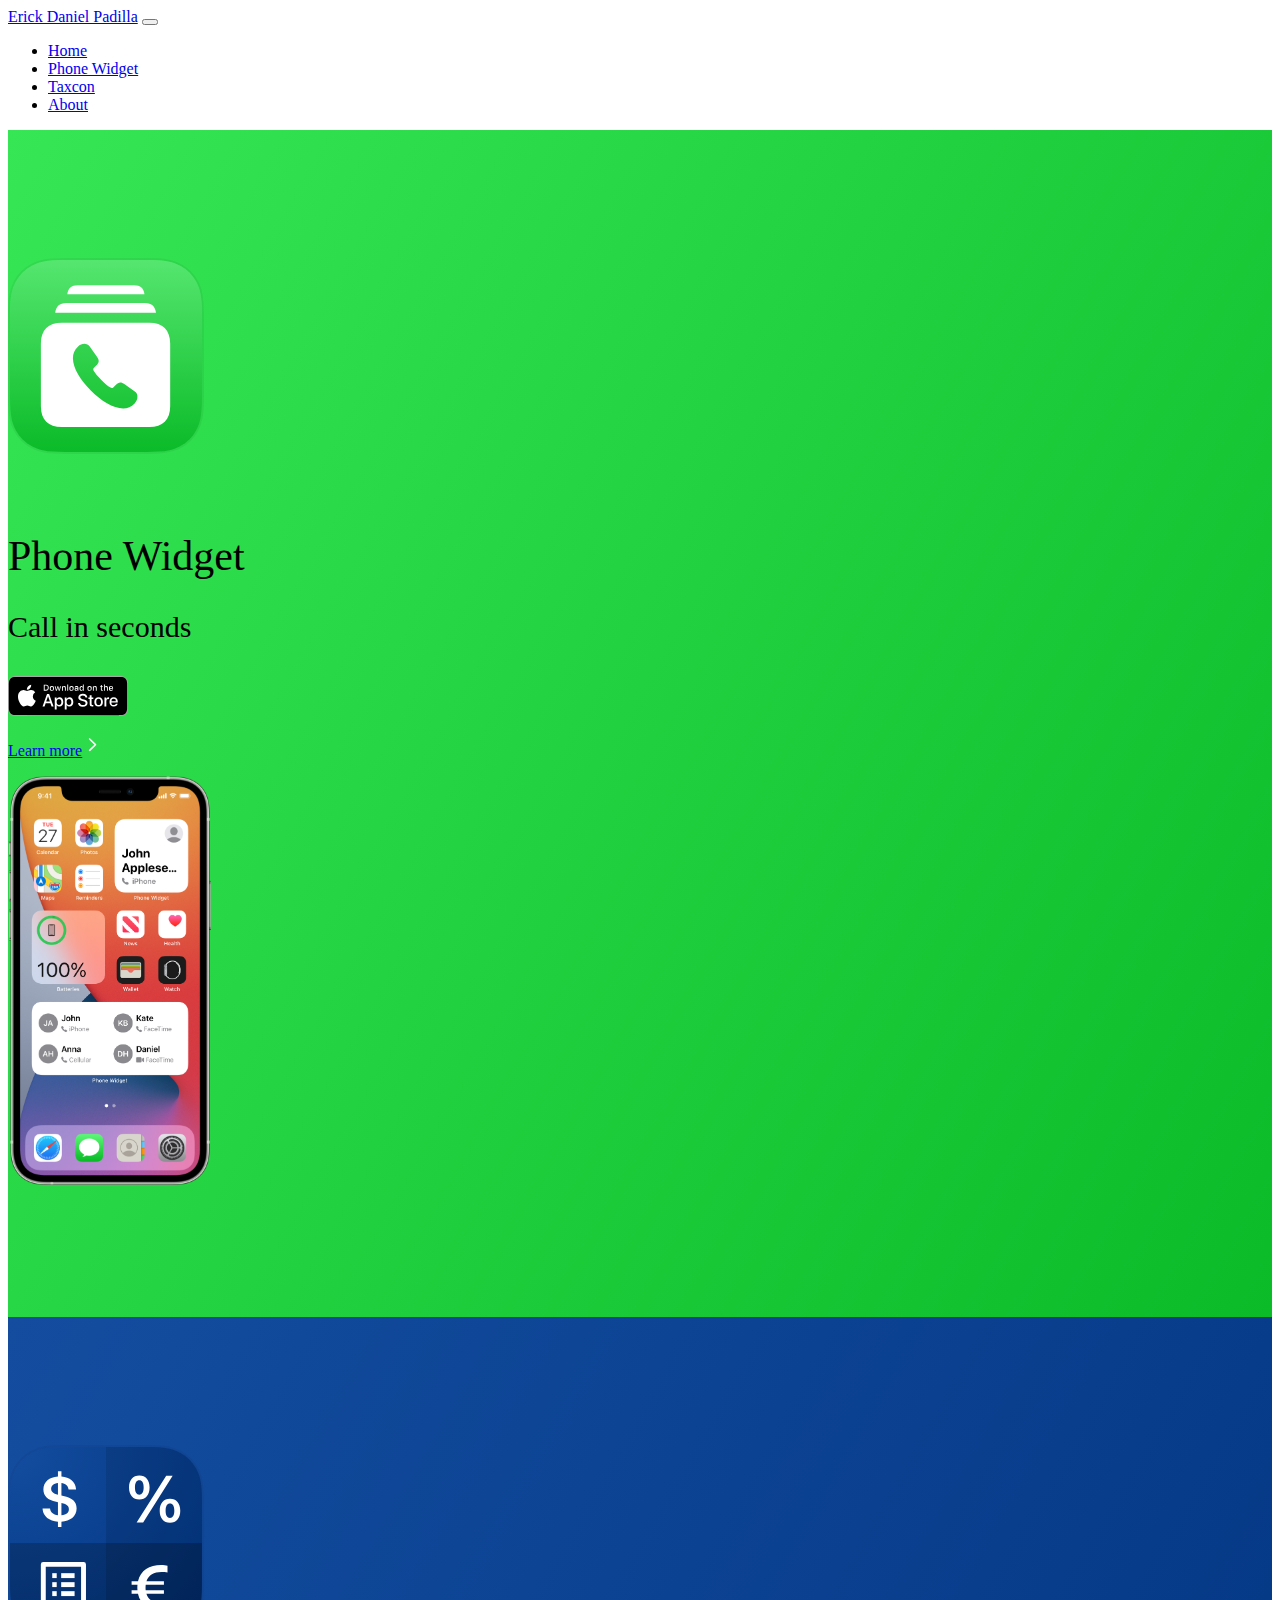
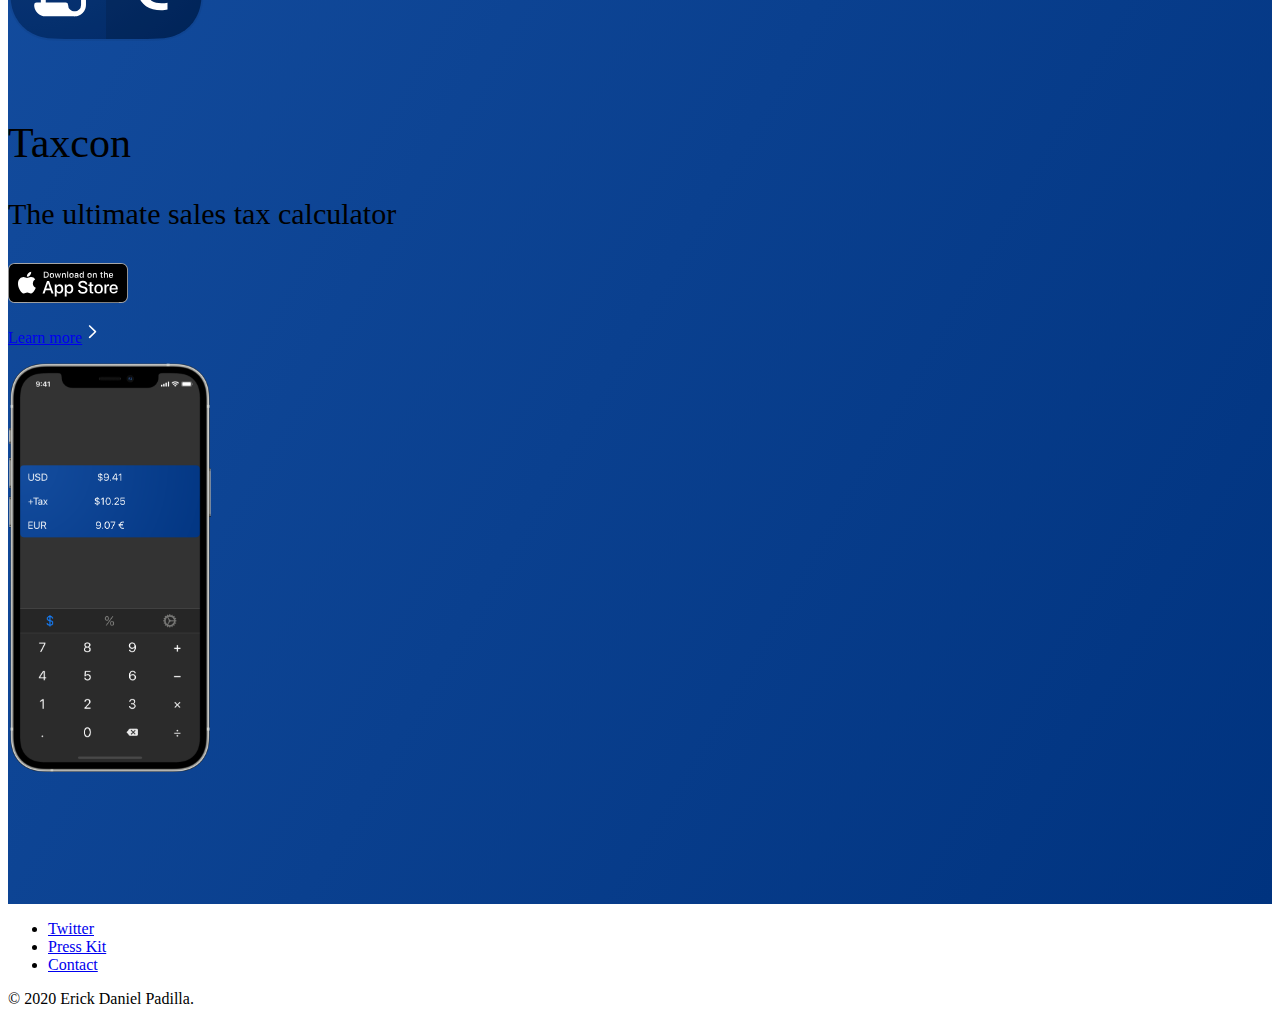
<file: index.html>
<!doctype html>
<html lang="en" class="h-100">
  <head>
    <!-- Required meta tags -->
    <meta charset="utf-8">
    <meta name="viewport" content="width=device-width, initial-scale=1, shrink-to-fit=no">

    <!-- Google Search -->
    <meta name="google-site-verification" content="-1Q8BJMn-8KurBEe4w3eEGgr4sQWmdyD0Legt_Obvtc" />

    <!-- Template Metadata -->
    <meta name="author" content="Erick Daniel Padilla" />
    <meta name="copyright" content="2020 Erick Daniel Padilla" />

    <!-- Base URL -->
    <base id="baseurl" href=".">

    <!-- Bootstrap CSS -->
    <link rel="stylesheet" href="https://cdn.jsdelivr.net/npm/bootstrap@4.5.3/dist/css/bootstrap.min.css" integrity="sha384-TX8t27EcRE3e/ihU7zmQxVncDAy5uIKz4rEkgIXeMed4M0jlfIDPvg6uqKI2xXr2" crossorigin="anonymous">
    <link href='styles.css' rel='stylesheet'>

    <!-- Bootstrap JavaScript -->
    <script src="https://code.jquery.com/jquery-3.5.1.slim.min.js" integrity="sha384-DfXdz2htPH0lsSSs5nCTpuj/zy4C+OGpamoFVy38MVBnE+IbbVYUew+OrCXaRkfj" crossorigin="anonymous"></script>
    <script src="https://cdn.jsdelivr.net/npm/bootstrap@4.5.3/dist/js/bootstrap.bundle.min.js" integrity="sha384-ho+j7jyWK8fNQe+A12Hb8AhRq26LrZ/JpcUGGOn+Y7RsweNrtN/tE3MoK7ZeZDyx" crossorigin="anonymous"></script>

    <!-- Custom JavaScript -->
    <script src="global.js"></script>

  </head>

  <body class="d-flex flex-column h-100">

    <!-- Metadata -->
    <title>Erick Daniel Padilla</title>
    <meta name="description" content="Erick Daniel Padilla's developer site"/>

    <!-- Header -->
    <header>
      <nav class="navbar navbar-expand-md navbar-light bg-white">
        <a class="navbar-brand text-dark ml-2" href=".">Erick Daniel Padilla</a>
        <button class="navbar-toggler" type="button" data-toggle="collapse" data-target="#navbarCollapse" aria-controls="navbarCollapse" aria-expanded="false" aria-label="Toggle navigation">
          <span class="navbar-toggler-icon"></span>
        </button>
        <div class="collapse navbar-collapse justify-content-end pr-1" id="navbarCollapse">
          <ul class="navbar-nav ">
            <li class="nav-item ml-3">
              <a class="nav-link" href=".">Home</a>
            </li>
            <li class="nav-item ml-3">
              <a class="nav-link" href="phonewidget/">Phone Widget</a>
            </li>
            <li class="nav-item ml-3">
              <a class="nav-link" href="taxcon/">Taxcon</a>
            </li>
            <li class="nav-item ml-3">
              <a class="nav-link" href="about/">About</a>
            </li>
          </ul>
        </div>
      </nav>
    </header>

    <!-- Site content -->
    <main role="main">
      <div class="container-fluid">

        <!-- Phone Widget row -->
        <div class="row bg-gradient-green" style="padding-top: 128px; padding-bottom: 128px;">

          <!-- Left side -->
          <div class="col-lg-6 p-auto p-lg-0">
            <div class="pl-sm-0 pl-lg-5">

              <!-- Icon, Title, Subtitle -->
              <img class="mx-auto d-block" style="margin-bottom: 32px;" src="assets/PhoneWidget_icon_big.svg" alt="Phone Widget Icon">
              <p class="text-white text-center font-weight-bold text-app-title" style="margin-bottom: 16px;">Phone Widget</p>
              <p class="text-white text-center font-weight-normal text-app-subtitle" style="margin-bottom: 32px;">Call in seconds</p>
              
              <!-- App Store Badge & Learn more -->
              <div class="row mb-5 mb-lg-0">
                <div class="col-lg-6">
                  <a class="w-100" id="appStoreBadge_PW" href=""><img class="mx-auto d-block float-lg-right mb-sm-4" src="assets/appstorebadge_black.svg" alt="Download Phone Widget from the App Store"></a>
                </div>
                <div class="col-lg-6">
                  <p class="text-center text-lg-left mt-4 mt-lg-2 mb-2"><a class="text-white" href="phonewidget/">Learn more</a>
                  <img style="width: 12px; height: 18px; margin-bottom: 2px;" src="assets/chevron-right.svg" alt="">
                  </p>
                </div>
              </div>

            </div>
          </div>

          <!-- Right side -->
          <div class="col-lg-6 p-auto p-lg-0">
            <div class="pr-sm-0 pr-lg-5  mt-4 mt-lg-0">
              <img class="m-auto d-block" style="width: 203px;" src="assets/PhoneWidget_Phone.png" alt="Phone Widget Phone">
            </div>
          </div>
          
        </div>

        <!-- Taxcon row -->
        <div class="row bg-gradient-blue" style="padding-top: 128px; padding-bottom: 128px;">

          <!-- Left side -->
          <div class="col-lg-6 p-auto p-lg-0">
            <div class="pl-sm-0 pl-lg-5">

              <!-- Icon, Title, Subtitle -->
              <img class="mx-auto d-block" style="margin-bottom: 32px;" src="assets/Taxcon_icon_big.svg" alt="Taxcon Icon">
              <p class="text-white text-center font-weight-bold text-app-title" style="margin-bottom: 16px;">Taxcon</p>
              <p class="text-white text-center font-weight-normal text-app-subtitle" style="margin-bottom: 32px;">The ultimate sales tax calculator</p>
              
              <!-- App Store Badge & Learn more -->
              <div class="row mb-5 mb-lg-0">
                <div class="col-lg-6">
                  <a class="w-100" id="appStoreBadge_TC" href=""><img class="mx-auto d-block float-lg-right mb-sm-4" src="assets/appstorebadge_black.svg" alt="Download Taxcon from the App Store"></a>
                </div>
                <div class="col-lg-6">
                  <p class="text-center text-lg-left mt-4 mt-lg-2 mb-2"><a class="text-white" href="taxcon/">Learn more</a>
                  <img style="width: 12px; height: 18px; margin-bottom: 2px;" src="assets/chevron-right.svg" alt="">
                  </p>
                </div>
              </div>

            </div>
          </div>

          <!-- Right side -->
          <div class="col-lg-6 p-auto p-lg-0">
            <div class="pr-sm-0 pr-lg-5 mt-4 mt-lg-0" >
              <img class="mx-auto d-block align-middle" style="width: 203px;" src="assets/Taxcon_Phone.png" alt="Taxcon Phone">
            </div>
          </div>
          
        </div>
        
      </div>
    </main>

    <!-- Footer -->
    <footer class="footer mt-auto py-3 bg-light">
      <div class="container-sm">
        <div class="row">
          <div class="col">
            <ul class="list-inline float-right">
              <li class="list-inline-item"><a class="text-muted pl-3" href="https://twitter.com/erickdepavo" target="_blank">Twitter</a></li>
              <li class="list-inline-item"><a class="text-muted pl-3" href="presskit/">Press Kit</a></li>
              <li class="list-inline-item"><a class="text-muted pl-3" href="contact/">Contact</a></li>
            </ul>
            <p class="text-left text-muted float-left">© 2020 Erick Daniel Padilla.</p>
          </div>
        </div>
      </div>
    </footer>
  </body>
</html>
</file>
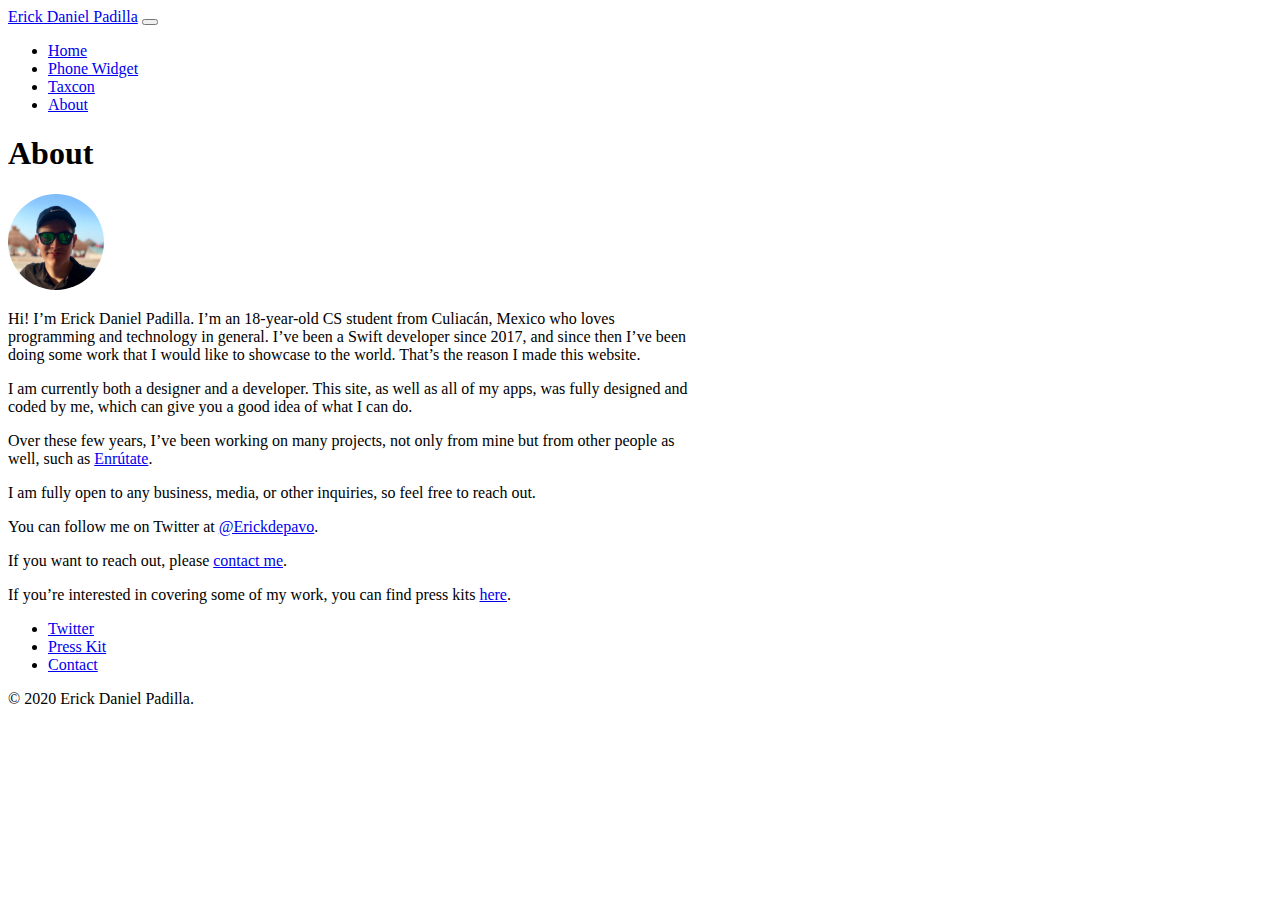
<file: about/index.html>
<!doctype html>
<html lang="en" class="h-100">
  <head>
    <!-- Required meta tags -->
    <meta charset="utf-8">
    <meta name="viewport" content="width=device-width, initial-scale=1, shrink-to-fit=no">

    <!-- Template Metadata -->
    <meta name="author" content="Erick Daniel Padilla" />
    <meta name="copyright" content="2020 Erick Daniel Padilla" />

    <!-- Base URL -->
    <base id="baseurl" href="..">

    <!-- Bootstrap CSS -->
    <link rel="stylesheet" href="https://cdn.jsdelivr.net/npm/bootstrap@4.5.3/dist/css/bootstrap.min.css" integrity="sha384-TX8t27EcRE3e/ihU7zmQxVncDAy5uIKz4rEkgIXeMed4M0jlfIDPvg6uqKI2xXr2" crossorigin="anonymous">
    <link href='styles.css' rel='stylesheet'>

    <!-- Bootstrap JavaScript -->
    <script src="https://code.jquery.com/jquery-3.5.1.slim.min.js" integrity="sha384-DfXdz2htPH0lsSSs5nCTpuj/zy4C+OGpamoFVy38MVBnE+IbbVYUew+OrCXaRkfj" crossorigin="anonymous"></script>
    <script src="https://cdn.jsdelivr.net/npm/bootstrap@4.5.3/dist/js/bootstrap.bundle.min.js" integrity="sha384-ho+j7jyWK8fNQe+A12Hb8AhRq26LrZ/JpcUGGOn+Y7RsweNrtN/tE3MoK7ZeZDyx" crossorigin="anonymous"></script>

    <!-- Custom JavaScript -->
    <script src="global.js"></script>

  </head>

  <body class="d-flex flex-column h-100">

    <!-- Metadata -->
    <title>About - Erick Daniel Padilla</title>
    <meta name="description" content="About - Erick Daniel Padilla"/>

    <!-- Header -->
    <header>
      <nav class="navbar navbar-expand-md navbar-light bg-white">
        <a class="navbar-brand text-dark ml-2" href=".">Erick Daniel Padilla</a>
        <button class="navbar-toggler" type="button" data-toggle="collapse" data-target="#navbarCollapse" aria-controls="navbarCollapse" aria-expanded="false" aria-label="Toggle navigation">
          <span class="navbar-toggler-icon"></span>
        </button>
        <div class="collapse navbar-collapse justify-content-end pr-1" id="navbarCollapse">
          <ul class="navbar-nav ">
            <li class="nav-item ml-3">
              <a class="nav-link" href=".">Home</a>
            </li>
            <li class="nav-item ml-3">
              <a class="nav-link" href="phonewidget/">Phone Widget</a>
            </li>
            <li class="nav-item ml-3">
              <a class="nav-link" href="taxcon/">Taxcon</a>
            </li>
            <li class="nav-item ml-3">
              <a class="nav-link" href="about/">About</a>
            </li>
          </ul>
        </div>
      </nav>
    </header>

    <!-- Spacer -->
    <div class="mb-5"></div>

    <!-- Site content -->
    <main role="main">
      <div class="container limit">
        <div class="row">
          <div class="col px-4 mb-5"> <!-- Text content -->

            <h1 id="about">About</h1>

            <img class="mx-auto d-block mb-3" style="width: 96px; border-radius: 50%;" src="assets/erick.jpg" alt="Profile Picture">

            <p>Hi! I’m Erick Daniel Padilla. I’m an 18-year-old CS student from Culiacán, Mexico who loves programming and technology in general. I’ve been a Swift developer since 2017, and since then I’ve been doing some work that I would like to showcase to the world. That’s the reason I made this website.</p>
            <p>I am currently both a designer and a developer. This site, as well as all of my apps, was fully designed and coded by me, which can give you a good idea of what I can do.</p>
            <p>Over these few years, I’ve been working on many projects, not only from mine but from other people as well, such as <a href="https://www.enrutate.info" target="_blank">Enrútate</a>.</p>
            <p>I am fully open to any business, media, or other inquiries, so feel free to reach out.</p>
            <p>You can follow me on Twitter at <a href="https://twitter.com/Erickdepavo" target="_blank">@Erickdepavo</a>.</p>
            <p>If you want to reach out, please <a href="contact/">contact me</a>.</p>
            <p>If you’re interested in covering some of my work, you can find press kits <a href="presskit/">here</a>.</p>

          </div>
        </div>
      </div>
    </main>

    <!-- Footer -->
    <footer class="footer mt-auto py-3 bg-light">
      <div class="container-sm">
        <div class="row">
          <div class="col">
            <ul class="list-inline float-right">
              <li class="list-inline-item"><a class="text-muted pl-3" href="https://twitter.com/Erickdepavo" target="_blank">Twitter</a></li>
              <li class="list-inline-item"><a class="text-muted pl-3" href="presskit/">Press Kit</a></li>
              <li class="list-inline-item"><a class="text-muted pl-3" href="contact/">Contact</a></li>
            </ul>
            <p class="text-left text-muted float-left">© 2020 Erick Daniel Padilla.</p>
          </div>
        </div>
      </div>
    </footer>
  </body>
</html>
</file>
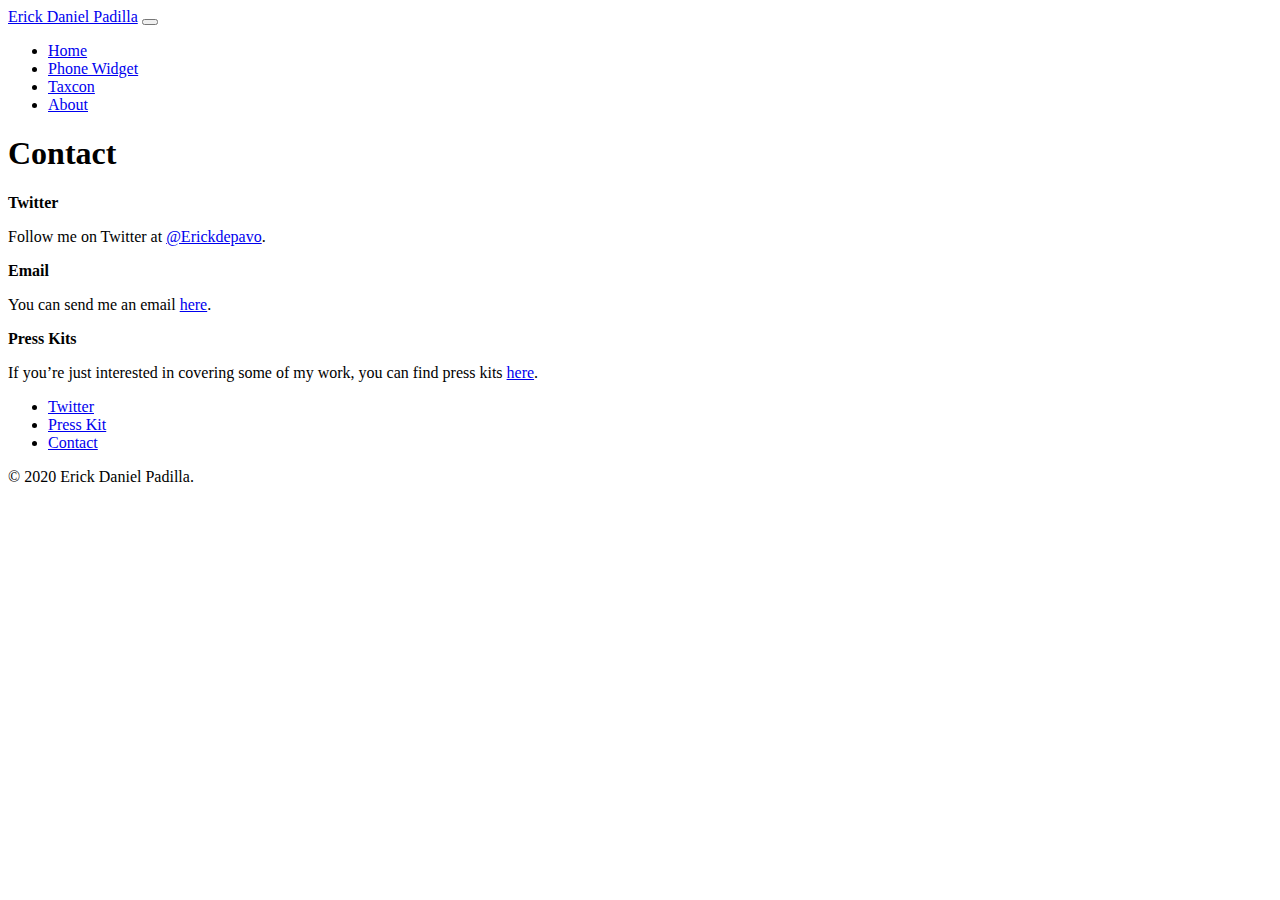
<file: contact/index.html>
<!doctype html>
<html lang="en" class="h-100">
  <head>
    <!-- Required meta tags -->
    <meta charset="utf-8">
    <meta name="viewport" content="width=device-width, initial-scale=1, shrink-to-fit=no">

    <!-- Template Metadata -->
    <meta name="author" content="Erick Daniel Padilla" />
    <meta name="copyright" content="2020 Erick Daniel Padilla" />

    <!-- Base URL -->
    <base id="baseurl" href="..">

    <!-- Bootstrap CSS -->
    <link rel="stylesheet" href="https://cdn.jsdelivr.net/npm/bootstrap@4.5.3/dist/css/bootstrap.min.css" integrity="sha384-TX8t27EcRE3e/ihU7zmQxVncDAy5uIKz4rEkgIXeMed4M0jlfIDPvg6uqKI2xXr2" crossorigin="anonymous">
    <link href='styles.css' rel='stylesheet'>

    <!-- Bootstrap JavaScript -->
    <script src="https://code.jquery.com/jquery-3.5.1.slim.min.js" integrity="sha384-DfXdz2htPH0lsSSs5nCTpuj/zy4C+OGpamoFVy38MVBnE+IbbVYUew+OrCXaRkfj" crossorigin="anonymous"></script>
    <script src="https://cdn.jsdelivr.net/npm/bootstrap@4.5.3/dist/js/bootstrap.bundle.min.js" integrity="sha384-ho+j7jyWK8fNQe+A12Hb8AhRq26LrZ/JpcUGGOn+Y7RsweNrtN/tE3MoK7ZeZDyx" crossorigin="anonymous"></script>

    <!-- Custom JavaScript -->
    <script src="global.js"></script>

  </head>

  <body class="d-flex flex-column h-100">

    <!-- Metadata -->
    <title>Contact - Erick Daniel Padilla</title>
    <meta name="description" content="Contact - Erick Daniel Padilla"/>

    <!-- Header -->
    <header>
      <nav class="navbar navbar-expand-md navbar-light bg-white">
        <a class="navbar-brand text-dark ml-2" href=".">Erick Daniel Padilla</a>
        <button class="navbar-toggler" type="button" data-toggle="collapse" data-target="#navbarCollapse" aria-controls="navbarCollapse" aria-expanded="false" aria-label="Toggle navigation">
          <span class="navbar-toggler-icon"></span>
        </button>
        <div class="collapse navbar-collapse justify-content-end pr-1" id="navbarCollapse">
          <ul class="navbar-nav ">
            <li class="nav-item ml-3">
              <a class="nav-link" href=".">Home</a>
            </li>
            <li class="nav-item ml-3">
              <a class="nav-link" href="phonewidget/">Phone Widget</a>
            </li>
            <li class="nav-item ml-3">
              <a class="nav-link" href="taxcon/">Taxcon</a>
            </li>
            <li class="nav-item ml-3">
              <a class="nav-link" href="about/">About</a>
            </li>
          </ul>
        </div>
      </nav>
    </header>

    <!-- Spacer -->
    <div class="mb-5"></div>

    <!-- Site content -->
    <main role="main">
      <div class="container limit">
        <div class="row">
          <div class="col px-4 mb-5"> <!-- Text content -->

            <h1 id="about" class="mb-3">Contact</h1>

            <strong>Twitter</strong>
            <p>Follow me on Twitter at <a href="https://twitter.com/Erickdepavo" target="_blank">@Erickdepavo</a>.</p>

            <strong>Email</strong>
            <p>You can send me an email <a href="mailto:erickdelpavo@gmail.com">here</a>.</p>

            <strong>Press Kits</strong>
            <p>If you’re just interested in covering some of my work, you can find press kits <a href="presskit/">here</a>.</p>

          </div>
        </div>
      </div>
    </main>

    <!-- Footer -->
    <footer class="footer mt-auto py-3 bg-light">
      <div class="container-sm">
        <div class="row">
          <div class="col">
            <ul class="list-inline float-right">
              <li class="list-inline-item"><a class="text-muted pl-3" href="https://twitter.com/Erickdepavo" target="_blank">Twitter</a></li>
              <li class="list-inline-item"><a class="text-muted pl-3" href="presskit/">Press Kit</a></li>
              <li class="list-inline-item"><a class="text-muted pl-3" href="contact/">Contact</a></li>
            </ul>
            <p class="text-left text-muted float-left">© 2020 Erick Daniel Padilla.</p>
          </div>
        </div>
      </div>
    </footer>
  </body>
</html>
</file>
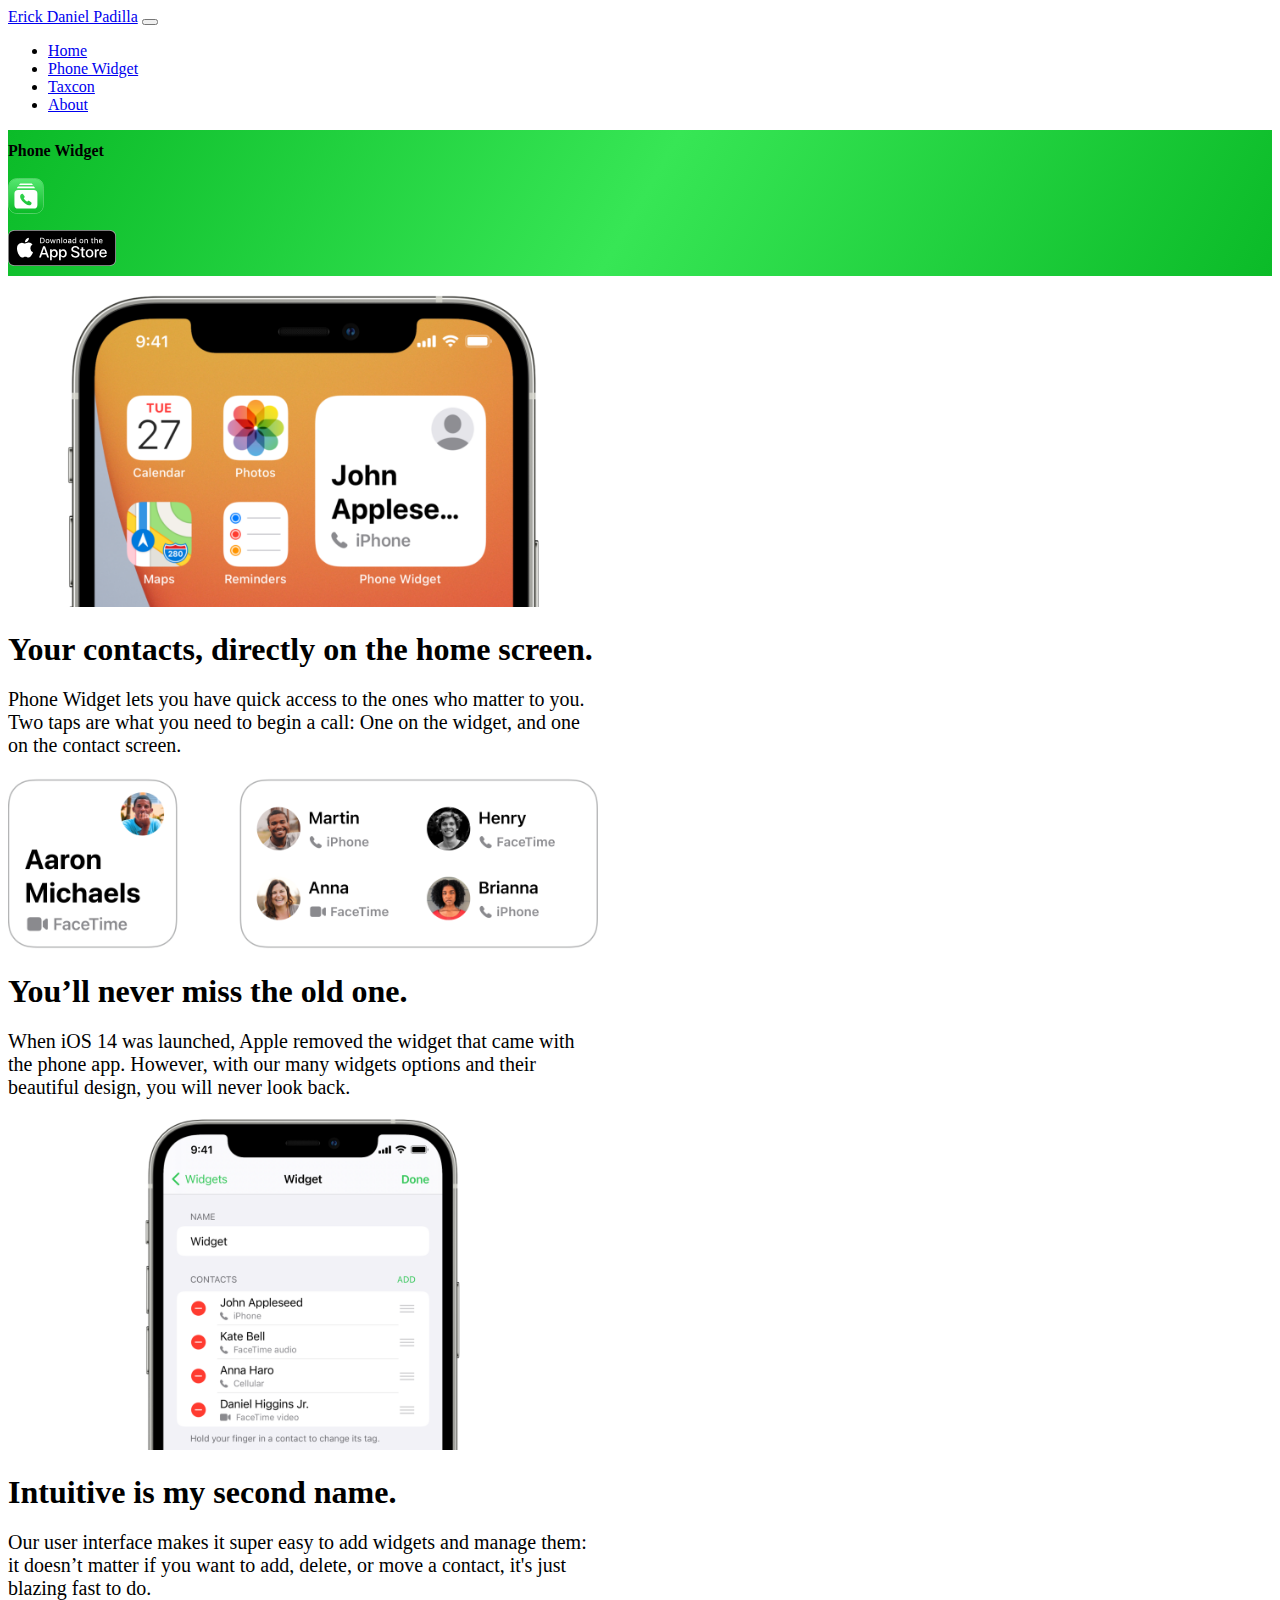
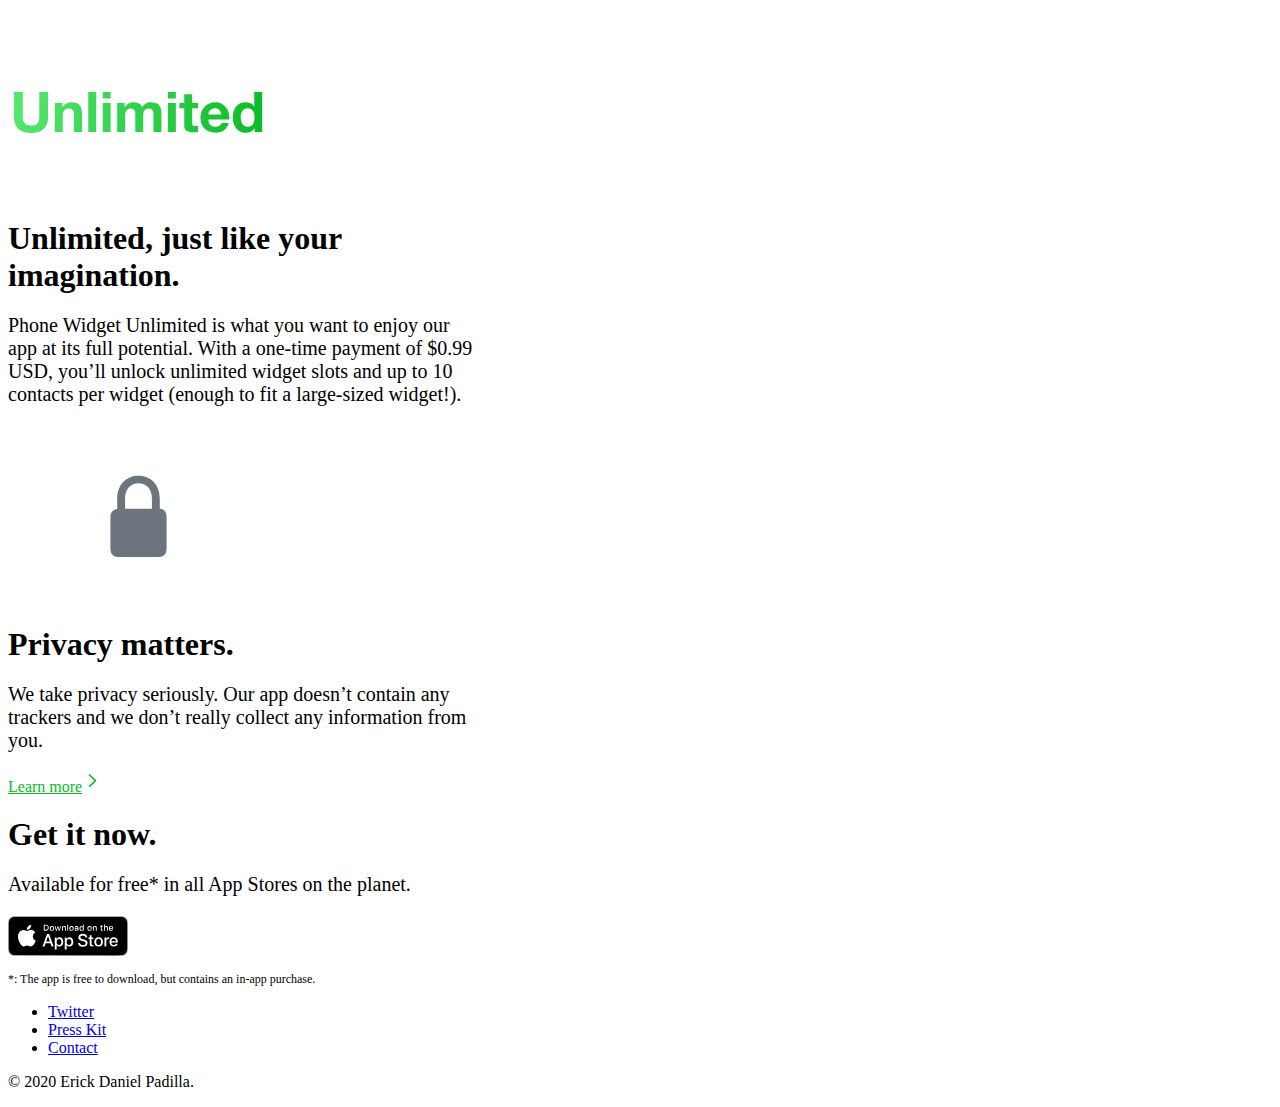
<file: phonewidget/index.html>
<!doctype html>
<html lang="en" class="h-100">
  <head>
    <!-- Required meta tags -->
    <meta charset="utf-8">
    <meta name="viewport" content="width=device-width, initial-scale=1, shrink-to-fit=no">

    <!-- Template Metadata -->
    <meta name="author" content="Erick Daniel Padilla" />
    <meta name="copyright" content="2020 Erick Daniel Padilla" />

    <!-- Base URL -->
    <base id="baseurl" href="..">

    <!-- Bootstrap CSS -->
    <link rel="stylesheet" href="https://cdn.jsdelivr.net/npm/bootstrap@4.5.3/dist/css/bootstrap.min.css" integrity="sha384-TX8t27EcRE3e/ihU7zmQxVncDAy5uIKz4rEkgIXeMed4M0jlfIDPvg6uqKI2xXr2" crossorigin="anonymous">
    <link href='styles.css' rel='stylesheet'>

    <!-- Bootstrap JavaScript -->
    <script src="https://code.jquery.com/jquery-3.5.1.slim.min.js" integrity="sha384-DfXdz2htPH0lsSSs5nCTpuj/zy4C+OGpamoFVy38MVBnE+IbbVYUew+OrCXaRkfj" crossorigin="anonymous"></script>
    <script src="https://cdn.jsdelivr.net/npm/bootstrap@4.5.3/dist/js/bootstrap.bundle.min.js" integrity="sha384-ho+j7jyWK8fNQe+A12Hb8AhRq26LrZ/JpcUGGOn+Y7RsweNrtN/tE3MoK7ZeZDyx" crossorigin="anonymous"></script>

    <!-- Custom JavaScript -->
    <script src="global.js"></script>

  </head>

  <body class="d-flex flex-column h-100">

    <!-- Metadata -->
    <title>Phone Widget</title>
    <meta name="description" content="Phone Widget"/>

    <!-- Header -->
    <header>
      <nav class="navbar navbar-expand-md navbar-light bg-white">
        <a class="navbar-brand text-dark ml-2" href=".">Erick Daniel Padilla</a>
        <button class="navbar-toggler" type="button" data-toggle="collapse" data-target="#navbarCollapse" aria-controls="navbarCollapse" aria-expanded="false" aria-label="Toggle navigation">
          <span class="navbar-toggler-icon"></span>
        </button>
        <div class="collapse navbar-collapse justify-content-end pr-1" id="navbarCollapse">
          <ul class="navbar-nav ">
            <li class="nav-item ml-3">
              <a class="nav-link" href=".">Home</a>
            </li>
            <li class="nav-item ml-3">
              <a class="nav-link" href="phonewidget/">Phone Widget</a>
            </li>
            <li class="nav-item ml-3">
              <a class="nav-link" href="taxcon/">Taxcon</a>
            </li>
            <li class="nav-item ml-3">
              <a class="nav-link" href="about/">About</a>
            </li>
          </ul>
        </div>
      </nav>
    </header>

    <!-- App Header -->
    <div class="header-gradient-green">
      <div class="container-fluid">
        <div class="row">
          <div class="col pr-0" style="padding-top: 12px; padding-bottom: 12px;">
            <strong class="text-left text-light ml-2">Phone Widget</strong>
          </div>
          <div class="col-auto p-0">
            <img style="height: 36px; margin-top: 6px; margin-bottom: 6px;" src="assets/PhoneWidget_icon_mini.svg" alt="Phone Widget Icon">
          </div>
          <div class="col pl-0">
            <a class="float-right" href="." id="appStoreBadge_PW">
              <img style="height: 36px; margin-top: 6px; margin-bottom: 6px;" src="assets/appstorebadge_black.svg" alt="App Store Badge">
            </a>
          </div>
        </div>
      </div>
    </div>

    <!-- Spacer -->
    <!-- <div class="mb-5"></div> -->

    <!-- Site content -->
    <main role="main">
      <div class="container-fluid">

        <!-- Row 1 -->
        <div class="row bg-white py-5">
          <div class="col px-4"> <!-- Text content -->
            <div class="container limit-small">

              <div class="px-0 px-sm-5">
                <img class="img-fluid mx-auto d-block mb-4" style="max-width: 100%;" src="assets/PhoneWidget_HomeScreen.png" alt="">
              </div>
  
              <h2 class="text-center text-dark mb-3">
                <strong class="text-promo-title">
                  Your contacts, directly on the home screen.
                </strong>
              </h2>
              <p class="text-center text-muted text-promo-subtitle">
                Phone Widget lets you have quick access to the ones who matter to you. Two taps are what you need to begin a call: One on the widget, and one on the contact screen.
              </p> 

            </div>
          </div>
        </div>

        <!-- Row 2 -->
        <div class="row bg-light py-5">
          <div class="col px-4"> <!-- Text content -->
            <div class="container limit-small">

              <div class="px-0 px-md-5 py-3">
                <img class="img-fluid mx-auto d-block mb-4" style="max-width: 100%;" src="assets/PhoneWidget_Widgets.png" alt="">
              </div>
  
              <h2 class="text-center text-dark mb-3">
                <strong class="text-promo-title">
                  You’ll never miss the old one.
                </strong>
              </h2>
              <p class="text-center text-muted text-promo-subtitle">
                When iOS 14 was launched, Apple removed the widget that came with the phone app. However, with our many widgets options and their beautiful design, you will never look back.
              </p> 

            </div>
          </div>
        </div>

        <!-- Row 3 -->
        <div class="row bg-white py-5">
          <div class="col px-4"> <!-- Text content -->
            <div class="container limit-small">

              <div class="px-0 px-md-5">
                <img class="img-fluid mx-auto d-block mb-4" style="max-width: 100%;" src="assets/PhoneWidget_Manage.png" alt="">
              </div>
  
              <h2 class="text-center text-dark mb-3">
                <strong class="text-promo-title">
                  Intuitive is my second name.
                </strong>
              </h2>
              <p class="text-center text-muted text-promo-subtitle">
                Our user interface makes it super easy to add widgets and manage them: it doesn’t matter if you want to add, delete, or move a contact, it's just blazing fast to do.
              </p> 
            </div>
          </div>
        </div>

        <!-- Row 4 -->
        <div class="row">
          <div class="col-md-6 pl-0 pr-0 pr-md-2 pb-2 pb-md-0"> <!-- Text content -->
            <div class="h-100 bg-light px-3 px-md-0">
              <div class="container limit-mini p-4">
                <img class="img-fluid mx-auto d-block" style="max-width: 100%;" src="assets/unlimited-logo.svg" alt="Unlimited Logo">
    
                <h2 class="text-center text-dark mb-3">
                  <strong class="text-promo-title">
                    Unlimited, just like your imagination.
                  </strong>
                </h2>
                <p class="text-center text-muted text-promo-subtitle mb-5">
                  Phone Widget Unlimited is what you want to enjoy our app at its full potential. With a one-time payment of $0.99 USD, you’ll unlock unlimited widget slots and up to 10 contacts per widget (enough to fit a large-sized widget!).
                </p> 
              </div>
            </div>
          </div>
          <div class="col-md-6 pr-0 pl-0 pl-md-2 pt-2 pt-md-0"> <!-- Text content -->
            <div class="h-100 bg-light px-3 px-md-0">
              <div class="container limit-mini p-4">
                <img class="img-fluid mx-auto d-block" style="max-width: 100%;" src="assets/privacy-lock-muted.svg" alt="Privacy Logo">
    
                <h2 class="text-center text-dark mb-3">
                  <strong class="text-promo-title">
                    Privacy matters.
                  </strong>
                </h2>
                <p class="text-center text-muted text-promo-subtitle">
                  We take privacy seriously. Our app doesn’t contain any trackers and we don’t really collect any information from you.
                </p>

                <p class="text-center mt-4 mb-5"><a class="text-green-phonewidget" href="phonewidget/privacypolicy/">Learn more</a>
                  <img style="width: 12px; height: 18px; margin-bottom: 2px;" src="assets/chevron-right-green.svg" alt="">
                </p>

              </div>
            </div>
          </div>
        </div>

        <!-- Row 5 -->
        <div class="row bg-white py-5">
          <div class="col px-4"> <!-- Text content -->
            <div class="container limit-small">
  
              <h2 class="text-center text-dark mb-3">
                <strong class="text-promo-title">
                  Get it now.
                </strong>
              </h2>
              <p class="text-center text-muted text-promo-subtitle">
                Available for free* in all App Stores on the planet.
              </p>
              <a id="appStoreBadge_PW2" href=""><img class="mx-auto d-block mt-4" src="assets/appstorebadge_black.svg" alt="Download Phone Widget from the App Store"></a>
            </div>
          </div>
        </div>

      </div>
    </main>

    <!-- Footer -->
    <footer class="footer mt-auto py-3 bg-light">
      <div class="container-sm">
        <div class="row mb-2">
          <p class="text-left text-muted float-left mx-3" style="font-size: 12px;">
            *: The app is free to download, but contains an in-app purchase.
          </p>
        </div>
        <div class="row">
          <div class="col">
            <ul class="list-inline float-right">
              <li class="list-inline-item"><a class="text-muted pl-3" href="https://twitter.com/Erickdepavo" target="_blank">Twitter</a></li>
              <li class="list-inline-item"><a class="text-muted pl-3" href="presskit/">Press Kit</a></li>
              <li class="list-inline-item"><a class="text-muted pl-3" href="contact/">Contact</a></li>
            </ul>
            <p class="text-left text-muted float-left">© 2020 Erick Daniel Padilla.</p>
          </div>
        </div>
      </div>
    </footer>
  </body>
</html>
</file>
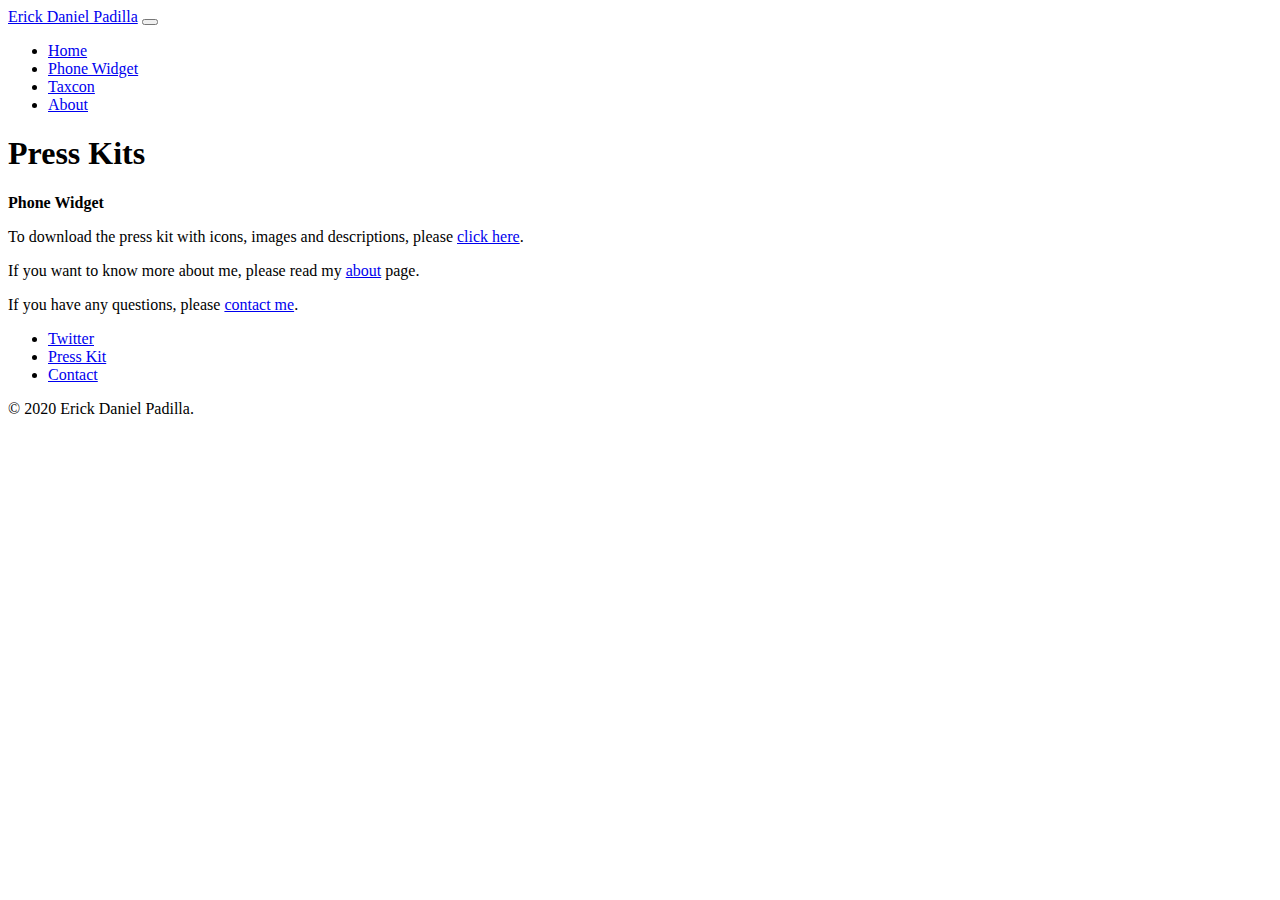
<file: presskit/index.html>
<!doctype html>
<html lang="en" class="h-100">
  <head>
    <!-- Required meta tags -->
    <meta charset="utf-8">
    <meta name="viewport" content="width=device-width, initial-scale=1, shrink-to-fit=no">

    <!-- Template Metadata -->
    <meta name="author" content="Erick Daniel Padilla" />
    <meta name="copyright" content="2020 Erick Daniel Padilla" />

    <!-- Base URL -->
    <base id="baseurl" href="..">

    <!-- Bootstrap CSS -->
    <link rel="stylesheet" href="https://cdn.jsdelivr.net/npm/bootstrap@4.5.3/dist/css/bootstrap.min.css" integrity="sha384-TX8t27EcRE3e/ihU7zmQxVncDAy5uIKz4rEkgIXeMed4M0jlfIDPvg6uqKI2xXr2" crossorigin="anonymous">
    <link href='styles.css' rel='stylesheet'>

    <!-- Bootstrap JavaScript -->
    <script src="https://code.jquery.com/jquery-3.5.1.slim.min.js" integrity="sha384-DfXdz2htPH0lsSSs5nCTpuj/zy4C+OGpamoFVy38MVBnE+IbbVYUew+OrCXaRkfj" crossorigin="anonymous"></script>
    <script src="https://cdn.jsdelivr.net/npm/bootstrap@4.5.3/dist/js/bootstrap.bundle.min.js" integrity="sha384-ho+j7jyWK8fNQe+A12Hb8AhRq26LrZ/JpcUGGOn+Y7RsweNrtN/tE3MoK7ZeZDyx" crossorigin="anonymous"></script>

    <!-- Custom JavaScript -->
    <script src="global.js"></script>

  </head>

  <body class="d-flex flex-column h-100">

    <!-- Metadata -->
    <title>Press Kits - Erick Daniel Padilla</title>
    <meta name="description" content="Press Kits - Erick Daniel Padilla"/>

    <!-- Header -->
    <header>
      <nav class="navbar navbar-expand-md navbar-light bg-white">
        <a class="navbar-brand text-dark ml-2" href=".">Erick Daniel Padilla</a>
        <button class="navbar-toggler" type="button" data-toggle="collapse" data-target="#navbarCollapse" aria-controls="navbarCollapse" aria-expanded="false" aria-label="Toggle navigation">
          <span class="navbar-toggler-icon"></span>
        </button>
        <div class="collapse navbar-collapse justify-content-end pr-1" id="navbarCollapse">
          <ul class="navbar-nav ">
            <li class="nav-item ml-3">
              <a class="nav-link" href=".">Home</a>
            </li>
            <li class="nav-item ml-3">
              <a class="nav-link" href="phonewidget/">Phone Widget</a>
            </li>
            <li class="nav-item ml-3">
              <a class="nav-link" href="taxcon/">Taxcon</a>
            </li>
            <li class="nav-item ml-3">
              <a class="nav-link" href="about/">About</a>
            </li>
          </ul>
        </div>
      </nav>
    </header>

    <!-- Spacer -->
    <div class="mb-5"></div>

    <!-- Site content -->
    <main role="main">
      <div class="container limit">
        <div class="row">
          <div class="col px-4 mb-5"> <!-- Text content -->

            <h1 id="about" class="mb-3">Press Kits</h1>

            <strong>Phone Widget</strong>
            <p>To download the press kit with icons, images and descriptions, please <a href="files/PhoneWidget_PressKit.zip" target="_blank">click here</a>.</p>

            <!--
            <strong>Taxcon</strong>
            <p>To download the press kit with icons, images and descriptions, please<a href="files/Taxcon_PressKit.zip" target="_blank">click here</a>.</p>
            -->

            <!-- <div style="height: 64px;"></div> -->

            <!-- <strong>Contact</strong> -->
            <p></p>
            <p>If you want to know more about me, please read my <a href="about/">about</a> page.</p>

            <p>If you have any questions, please <a href="contact/">contact me</a>.</p>

          </div>
        </div>
      </div>
    </main>

    <!-- Footer -->
    <footer class="footer mt-auto py-3 bg-light">
      <div class="container-sm">
        <div class="row">
          <div class="col">
            <ul class="list-inline float-right">
              <li class="list-inline-item"><a class="text-muted pl-3" href="https://twitter.com/Erickdepavo" target="_blank">Twitter</a></li>
              <li class="list-inline-item"><a class="text-muted pl-3" href="presskit/">Press Kit</a></li>
              <li class="list-inline-item"><a class="text-muted pl-3" href="contact/">Contact</a></li>
            </ul>
            <p class="text-left text-muted float-left">© 2020 Erick Daniel Padilla.</p>
          </div>
        </div>
      </div>
    </footer>
  </body>
</html>
</file>
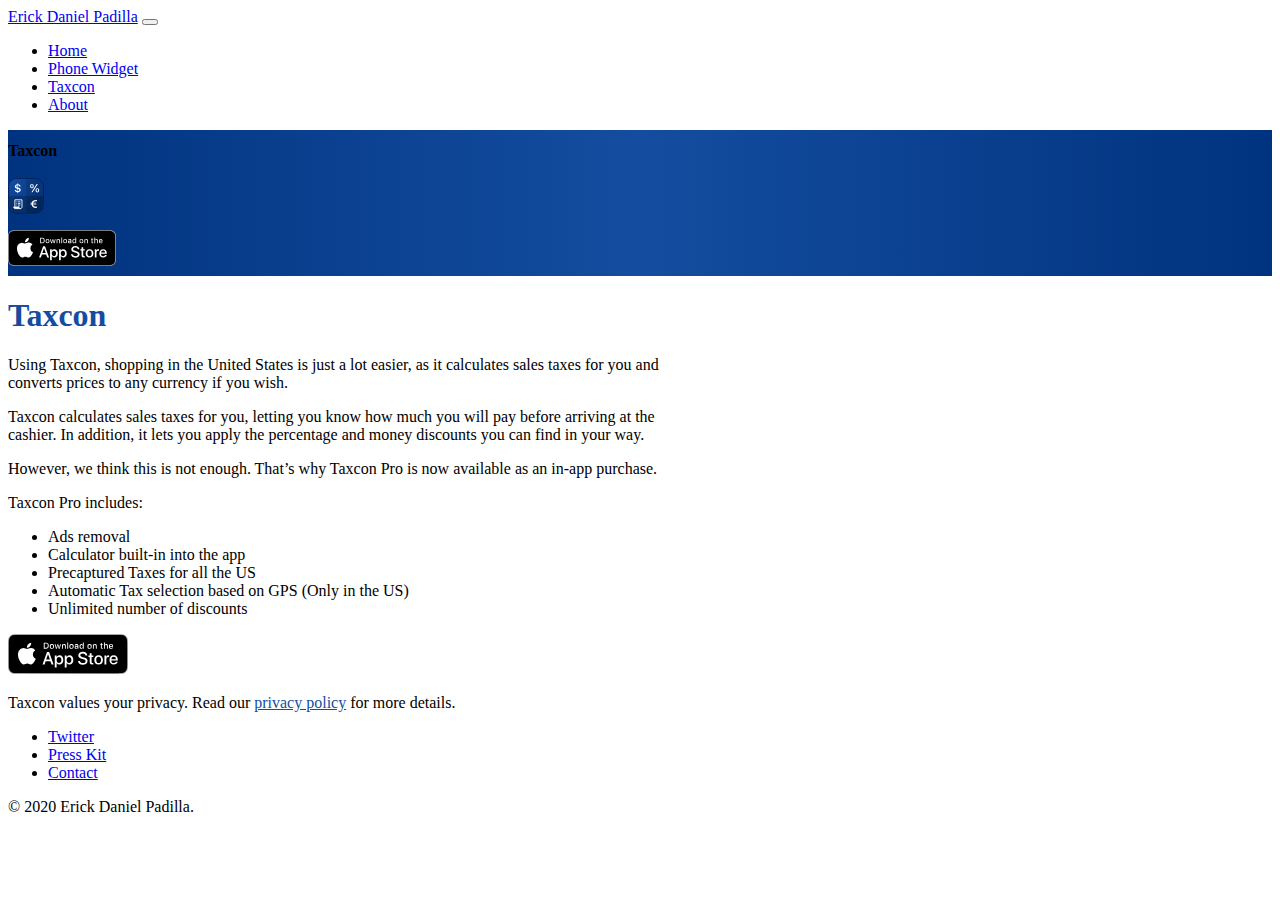
<file: taxcon/index.html>
<!doctype html>
<html lang="en" class="h-100">
  <head>
    <!-- Required meta tags -->
    <meta charset="utf-8">
    <meta name="viewport" content="width=device-width, initial-scale=1, shrink-to-fit=no">

    <!-- Template Metadata -->
    <meta name="author" content="Erick Daniel Padilla" />
    <meta name="copyright" content="2020 Erick Daniel Padilla" />

    <!-- Base URL -->
    <base id="baseurl" href="..">

    <!-- Bootstrap CSS -->
    <link rel="stylesheet" href="https://cdn.jsdelivr.net/npm/bootstrap@4.5.3/dist/css/bootstrap.min.css" integrity="sha384-TX8t27EcRE3e/ihU7zmQxVncDAy5uIKz4rEkgIXeMed4M0jlfIDPvg6uqKI2xXr2" crossorigin="anonymous">
    <link href='styles.css' rel='stylesheet'>

    <!-- Bootstrap JavaScript -->
    <script src="https://code.jquery.com/jquery-3.5.1.slim.min.js" integrity="sha384-DfXdz2htPH0lsSSs5nCTpuj/zy4C+OGpamoFVy38MVBnE+IbbVYUew+OrCXaRkfj" crossorigin="anonymous"></script>
    <script src="https://cdn.jsdelivr.net/npm/bootstrap@4.5.3/dist/js/bootstrap.bundle.min.js" integrity="sha384-ho+j7jyWK8fNQe+A12Hb8AhRq26LrZ/JpcUGGOn+Y7RsweNrtN/tE3MoK7ZeZDyx" crossorigin="anonymous"></script>

    <!-- Custom JavaScript -->
    <script src="global.js"></script>

  </head>

  <body class="d-flex flex-column h-100">

    <!-- Metadata -->
    <title>Taxcon</title>
    <meta name="description" content="Taxcon - Erick Daniel Padilla"/>

    <!-- Header -->
    <header>
      <nav class="navbar navbar-expand-md navbar-light bg-white">
        <a class="navbar-brand text-dark ml-2" href=".">Erick Daniel Padilla</a>
        <button class="navbar-toggler" type="button" data-toggle="collapse" data-target="#navbarCollapse" aria-controls="navbarCollapse" aria-expanded="false" aria-label="Toggle navigation">
          <span class="navbar-toggler-icon"></span>
        </button>
        <div class="collapse navbar-collapse justify-content-end pr-1" id="navbarCollapse">
          <ul class="navbar-nav ">
            <li class="nav-item ml-3">
              <a class="nav-link" href=".">Home</a>
            </li>
            <li class="nav-item ml-3">
              <a class="nav-link" href="phonewidget/">Phone Widget</a>
            </li>
            <li class="nav-item ml-3">
              <a class="nav-link" href="taxcon/">Taxcon</a>
            </li>
            <li class="nav-item ml-3">
              <a class="nav-link" href="about/">About</a>
            </li>
          </ul>
        </div>
      </nav>
    </header>

    <!-- App Header -->
    <div class="header-gradient-blue">
      <div class="container-fluid">
        <div class="row">
          <div class="col pr-0" style="padding-top: 12px; padding-bottom: 12px;">
            <strong class="text-left text-light ml-2">Taxcon</strong>
          </div>
          <div class="col-auto p-0">
            <img style="height: 36px; margin-top: 6px; margin-bottom: 6px;" src="assets/Taxcon_icon_mini.svg" alt="Phone Widget Icon">
          </div>
          <div class="col pl-0">
            <a class="float-right" href="." id="appStoreBadge_TC">
              <img style="height: 36px; margin-top: 6px; margin-bottom: 6px;" src="assets/appstorebadge_black.svg" alt="App Store Badge">
            </a>
          </div>
        </div>
      </div>
    </div>

    <!-- Spacer -->
    <div class="mb-5"></div>

    <!-- Site content -->
    <main role="main">
      <div class="container limit">
        <div class="row">
          <div class="col px-4 mb-5"> <!-- Text content -->

            <h1 id="taxcon" class="text-blue-taxcon">Taxcon</h1>
            
            <p>Using Taxcon, shopping in the United States is just a lot easier, as it calculates sales taxes for you and converts prices to any currency if you wish.</p>
            <p>Taxcon calculates sales taxes for you, letting you know how much you will pay before arriving at the cashier. In addition, it lets you apply the percentage and money discounts you can find in your way.</p>
            <p>However, we think this is not enough. That’s why Taxcon Pro is now available as an in-app purchase.</p>
            
            <p>Taxcon Pro includes:</p>
            <ul>
              <li>Ads removal</li>
              <li>Calculator built-in into the app</li>
              <li>Precaptured Taxes for all the US</li>
              <li>Automatic Tax selection based on GPS (Only in the US)</li>
              <li>Unlimited number of discounts</li>
            </ul>

            <a id="appStoreBadge_TC2" href=""><img class="mx-auto d-block my-5" src="assets/appstorebadge_black.svg" alt="Download Taxcon from the App Store"></a>

            <p>Taxcon values your privacy. Read our <a class="text-blue-taxcon" href="taxcon/privacypolicy">privacy policy</a> for more details.</p>

          </div>
        </div>
      </div>
    </main>

    <!-- Footer -->
    <footer class="footer mt-auto py-3 bg-light">
      <div class="container-sm">
        <div class="row">
          <div class="col">
            <ul class="list-inline float-right">
              <li class="list-inline-item"><a class="text-muted pl-3" href="https://twitter.com/Erickdepavo" target="_blank">Twitter</a></li>
              <li class="list-inline-item"><a class="text-muted pl-3" href="presskit/">Press Kit</a></li>
              <li class="list-inline-item"><a class="text-muted pl-3" href="contact/">Contact</a></li>
            </ul>
            <p class="text-left text-muted float-left">© 2020 Erick Daniel Padilla.</p>
          </div>
        </div>
      </div>
    </footer>
  </body>
</html>
</file>
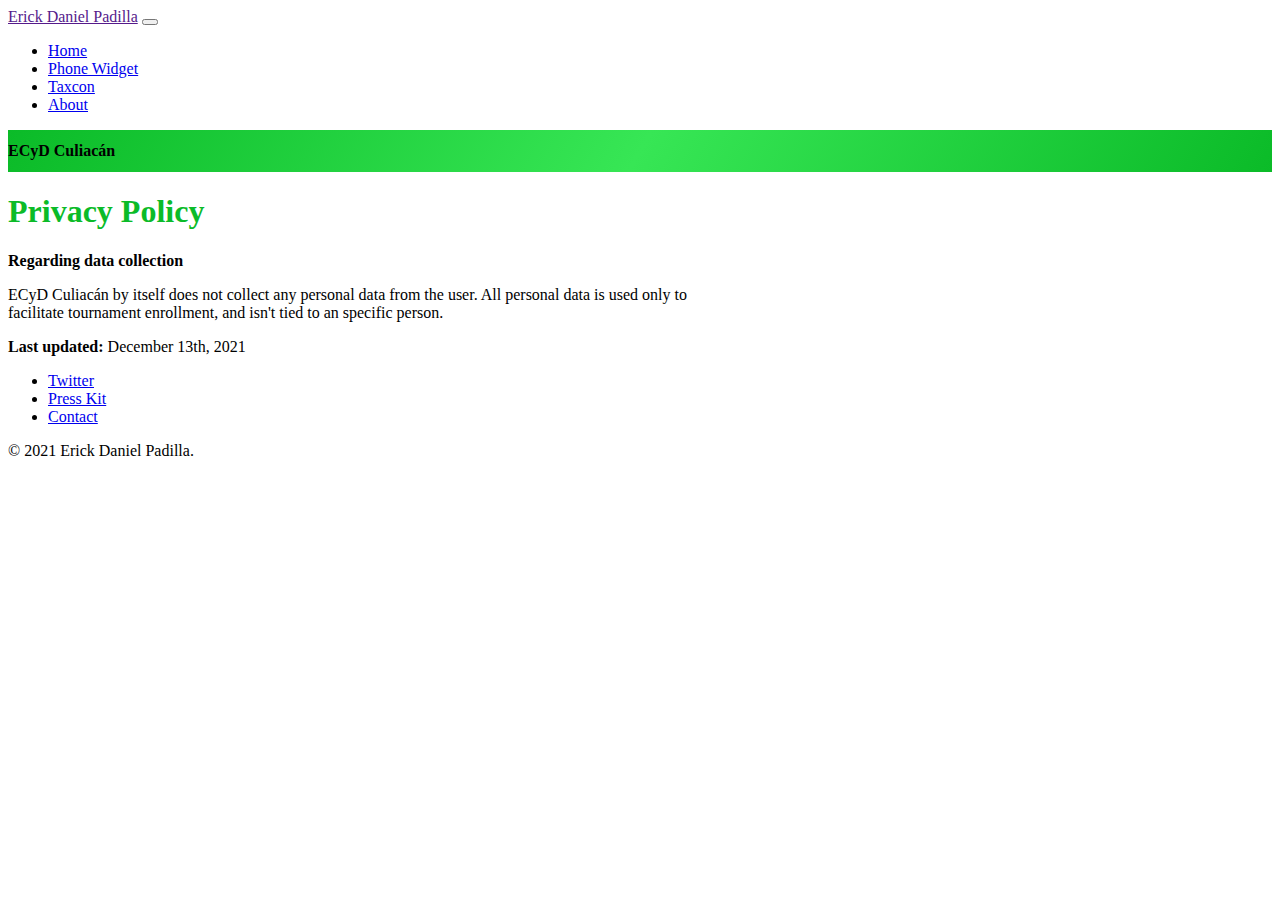
<file: ecydculiacan/privacypolicy/index.html>
<!doctype html>
<html lang="en" class="h-100">
  <head>
    <!-- Required meta tags -->
    <meta charset="utf-8">
    <meta name="viewport" content="width=device-width, initial-scale=1, shrink-to-fit=no">

    <!-- Template Metadata -->
    <meta name="author" content="Erick Daniel Padilla" />
    <meta name="copyright" content="2021 Erick Daniel Padilla" />

    <!-- Base URL -->
    <base id="baseurl" href="./../../">

    <!-- Bootstrap CSS -->
    <link rel="stylesheet" href="https://cdn.jsdelivr.net/npm/bootstrap@4.5.3/dist/css/bootstrap.min.css" integrity="sha384-TX8t27EcRE3e/ihU7zmQxVncDAy5uIKz4rEkgIXeMed4M0jlfIDPvg6uqKI2xXr2" crossorigin="anonymous">
    <link href='styles.css' rel='stylesheet'>

    <!-- Bootstrap JavaScript -->
    <script src="https://code.jquery.com/jquery-3.5.1.slim.min.js" integrity="sha384-DfXdz2htPH0lsSSs5nCTpuj/zy4C+OGpamoFVy38MVBnE+IbbVYUew+OrCXaRkfj" crossorigin="anonymous"></script>
    <script src="https://cdn.jsdelivr.net/npm/bootstrap@4.5.3/dist/js/bootstrap.bundle.min.js" integrity="sha384-ho+j7jyWK8fNQe+A12Hb8AhRq26LrZ/JpcUGGOn+Y7RsweNrtN/tE3MoK7ZeZDyx" crossorigin="anonymous"></script>

    <!-- Custom JavaScript -->
    <script src="global.js"></script>

  </head>

  <body class="d-flex flex-column h-100">

    <!-- Metadata -->
    <title>Privacy Policy - ECyD Culiacán - Erick Daniel Padilla</title>
    <meta name="description" content="Privacy Policy - Phone Widget - Erick Daniel Padilla"/>

    <!-- Header -->
    <header>
      <nav class="navbar navbar-expand-md navbar-light bg-white">
        <a class="navbar-brand text-dark ml-2" href="">Erick Daniel Padilla</a>
        <button class="navbar-toggler" type="button" data-toggle="collapse" data-target="#navbarCollapse" aria-controls="navbarCollapse" aria-expanded="false" aria-label="Toggle navigation">
          <span class="navbar-toggler-icon"></span>
        </button>
        <div class="collapse navbar-collapse justify-content-end pr-1" id="navbarCollapse">
          <ul class="navbar-nav ">
            <li class="nav-item ml-3">
              <a class="nav-link" href=".">Home</a>
            </li>
            <li class="nav-item ml-3">
              <a class="nav-link" href="phonewidget/">Phone Widget</a>
            </li>
            <li class="nav-item ml-3">
              <a class="nav-link" href="taxcon/">Taxcon</a>
            </li>
            <li class="nav-item ml-3">
              <a class="nav-link" href="about/">About</a>
            </li>
          </ul>
        </div>
      </nav>
    </header>

    <!-- App Header -->
    <div class="header-gradient-green">
      <div class="container-fluid">
        <div class="row">
          <div class="col pr-0" style="padding-top: 12px; padding-bottom: 12px;">
            <strong class="text-left text-light ml-2">ECyD Culiacán</strong>
          </div>
          <!--<div class="col-auto p-0">
            <img style="height: 36px; margin-top: 6px; margin-bottom: 6px;" src="assets/PhoneWidget_icon_mini.svg" alt="Phone Widget Icon">
          </div>
          <div class="col pl-0">
            <a class="float-right" href="" id="appStoreBadge_PW">
              <img style="height: 36px; margin-top: 6px; margin-bottom: 6px;" src="assets/appstorebadge_black.svg" alt="App Store Badge">
            </a>
          </div>-->
        </div>
      </div>
    </div>

    <!-- Spacer -->
    <div class="mb-5"></div>

    <!-- Site content -->
    <main role="main">
      <div class="container limit">
        <div class="row">
          <div class="col px-4"> <!-- Text content -->

            <h1 id="privacy-policy" class="mb-3 text-green-phonewidget">
              Privacy Policy
            </h1>
    
            <strong>Regarding data collection</strong>
            <p>
              ECyD Culiacán by itself does not collect any personal data from the user. All personal data is used only to facilitate tournament enrollment, and isn't tied to an specific person.
            </p>

            <p class="text-right mt-5 mb-5">
              <b>Last updated:</b> December 13th, 2021
            </p>

          </div>
        </div>
      </div>
    </main>

    <!-- Footer -->
    <footer class="footer mt-auto py-3 bg-light">
      <div class="container-sm">
        <div class="row">
          <div class="col">
            <ul class="list-inline float-right">
              <li class="list-inline-item"><a class="text-muted pl-3" href="https://twitter.com/erickdepavo" target="_blank">Twitter</a></li>
              <li class="list-inline-item"><a class="text-muted pl-3" href="/contact">Press Kit</a></li>
              <li class="list-inline-item"><a class="text-muted pl-3" href="/contact">Contact</a></li>
            </ul>
            <p class="text-left text-muted float-left">© 2021 Erick Daniel Padilla.</p>
          </div>
        </div>
      </div>
    </footer>
  </body>
</html>
</file>
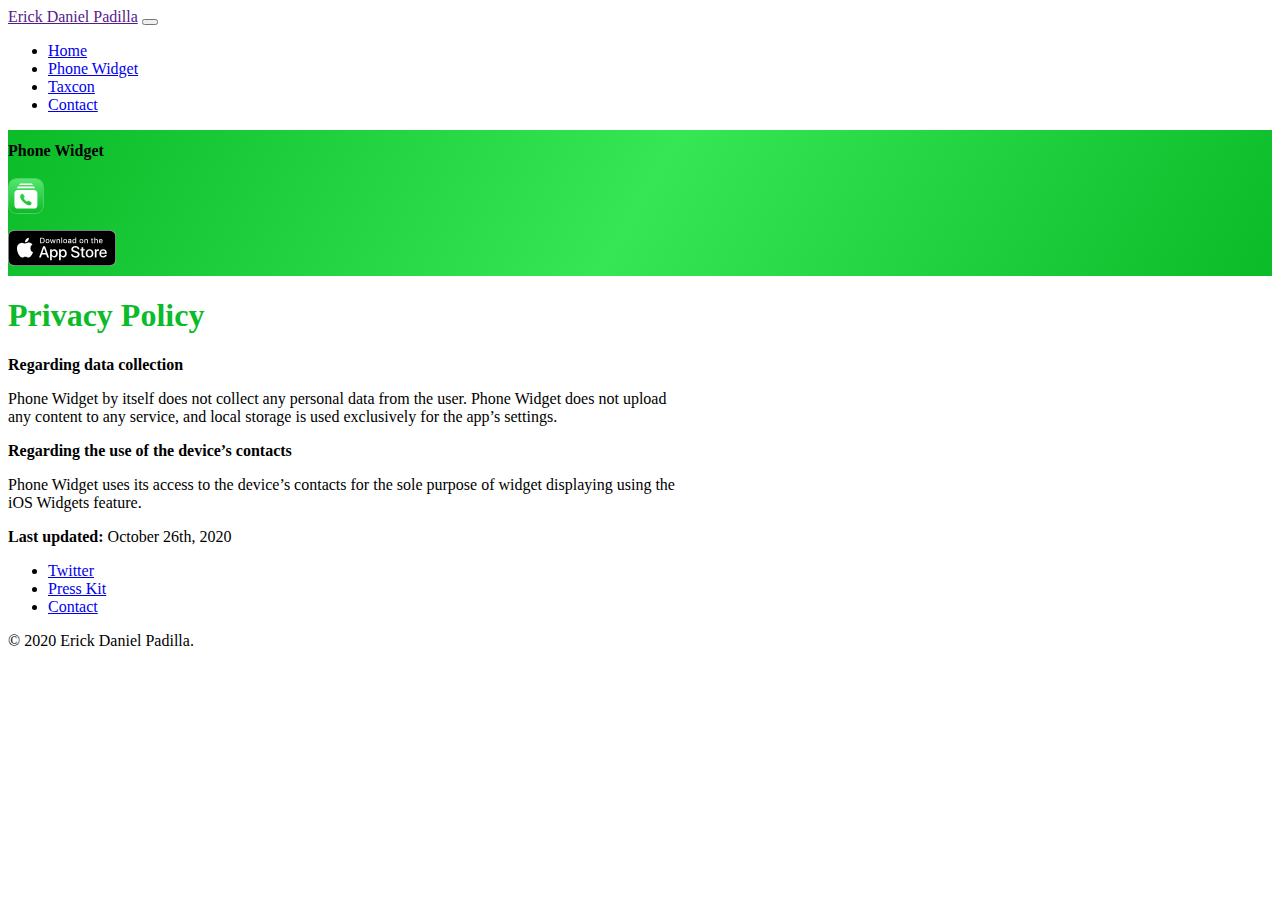
<file: phonewidget/privacypolicy/index.html>
<!doctype html>
<html lang="en" class="h-100">
  <head>
    <!-- Required meta tags -->
    <meta charset="utf-8">
    <meta name="viewport" content="width=device-width, initial-scale=1, shrink-to-fit=no">

    <!-- Template Metadata -->
    <meta name="author" content="Erick Daniel Padilla" />
    <meta name="copyright" content="2020 Erick Daniel Padilla" />

    <!-- Base URL -->
    <base id="baseurl" href="./../../">

    <!-- Bootstrap CSS -->
    <link rel="stylesheet" href="https://cdn.jsdelivr.net/npm/bootstrap@4.5.3/dist/css/bootstrap.min.css" integrity="sha384-TX8t27EcRE3e/ihU7zmQxVncDAy5uIKz4rEkgIXeMed4M0jlfIDPvg6uqKI2xXr2" crossorigin="anonymous">
    <link href='styles.css' rel='stylesheet'>

    <!-- Bootstrap JavaScript -->
    <script src="https://code.jquery.com/jquery-3.5.1.slim.min.js" integrity="sha384-DfXdz2htPH0lsSSs5nCTpuj/zy4C+OGpamoFVy38MVBnE+IbbVYUew+OrCXaRkfj" crossorigin="anonymous"></script>
    <script src="https://cdn.jsdelivr.net/npm/bootstrap@4.5.3/dist/js/bootstrap.bundle.min.js" integrity="sha384-ho+j7jyWK8fNQe+A12Hb8AhRq26LrZ/JpcUGGOn+Y7RsweNrtN/tE3MoK7ZeZDyx" crossorigin="anonymous"></script>

    <!-- Custom JavaScript -->
    <script src="global.js"></script>

  </head>

  <body class="d-flex flex-column h-100">

    <!-- Metadata -->
    <title>Privacy Policy - Phone Widget - Erick Daniel Padilla</title>
    <meta name="description" content="Privacy Policy - Phone Widget - Erick Daniel Padilla"/>

    <!-- Header -->
    <header>
      <nav class="navbar navbar-expand-md navbar-light bg-white">
        <a class="navbar-brand text-dark ml-2" href="">Erick Daniel Padilla</a>
        <button class="navbar-toggler" type="button" data-toggle="collapse" data-target="#navbarCollapse" aria-controls="navbarCollapse" aria-expanded="false" aria-label="Toggle navigation">
          <span class="navbar-toggler-icon"></span>
        </button>
        <div class="collapse navbar-collapse justify-content-end pr-1" id="navbarCollapse">
          <ul class="navbar-nav ">
            <li class="nav-item ml-3">
              <a class="nav-link" href=".">Home</a>
            </li>
            <li class="nav-item ml-3">
              <a class="nav-link" href="phonewidget/">Phone Widget</a>
            </li>
            <li class="nav-item ml-3">
              <a class="nav-link" href="taxcon/">Taxcon</a>
            </li>
            <li class="nav-item ml-3">
              <a class="nav-link" href="contact/">Contact</a>
            </li>
          </ul>
        </div>
      </nav>
    </header>

    <!-- App Header -->
    <div class="header-gradient-green">
      <div class="container-fluid">
        <div class="row">
          <div class="col pr-0" style="padding-top: 12px; padding-bottom: 12px;">
            <strong class="text-left text-light ml-2">Phone Widget</strong>
          </div>
          <div class="col-auto p-0">
            <img style="height: 36px; margin-top: 6px; margin-bottom: 6px;" src="assets/PhoneWidget_icon_mini.svg" alt="Phone Widget Icon">
          </div>
          <div class="col pl-0">
            <a class="float-right" href="" id="appStoreBadge_PW">
              <img style="height: 36px; margin-top: 6px; margin-bottom: 6px;" src="assets/appstorebadge_black.svg" alt="App Store Badge">
            </a>
          </div>
        </div>
      </div>
    </div>

    <!-- Spacer -->
    <div class="mb-5"></div>

    <!-- Site content -->
    <main role="main">
      <div class="container limit">
        <div class="row">
          <div class="col px-4"> <!-- Text content -->

            <h1 id="privacy-policy" class="mb-3 text-green-phonewidget">
              Privacy Policy
            </h1>
    
            <strong>Regarding data collection</strong>
            <p>
              Phone Widget by itself does not collect any personal data from the user. Phone Widget does not upload any content to any service, and local storage is used exclusively for the app’s settings.
            </p>
            <strong>Regarding the use of the device’s contacts</strong>
            <p>
              Phone Widget uses its access to the device’s contacts for the sole purpose of widget displaying using the iOS Widgets feature.
            </p>    

            <p class="text-right mt-5 mb-5">
              <b>Last updated:</b> October 26th, 2020
            </p>

          </div>
        </div>
      </div>
    </main>

    <!-- Footer -->
    <footer class="footer mt-auto py-3 bg-light">
      <div class="container-sm">
        <div class="row">
          <div class="col">
            <ul class="list-inline float-right">
              <li class="list-inline-item"><a class="text-muted pl-3" href="https://twitter.com/erickdepavo" target="_blank">Twitter</a></li>
              <li class="list-inline-item"><a class="text-muted pl-3" href="/contact">Press Kit</a></li>
              <li class="list-inline-item"><a class="text-muted pl-3" href="/contact">Contact</a></li>
            </ul>
            <p class="text-left text-muted float-left">© 2020 Erick Daniel Padilla.</p>
          </div>
        </div>
      </div>
    </footer>
  </body>
</html>
</file>
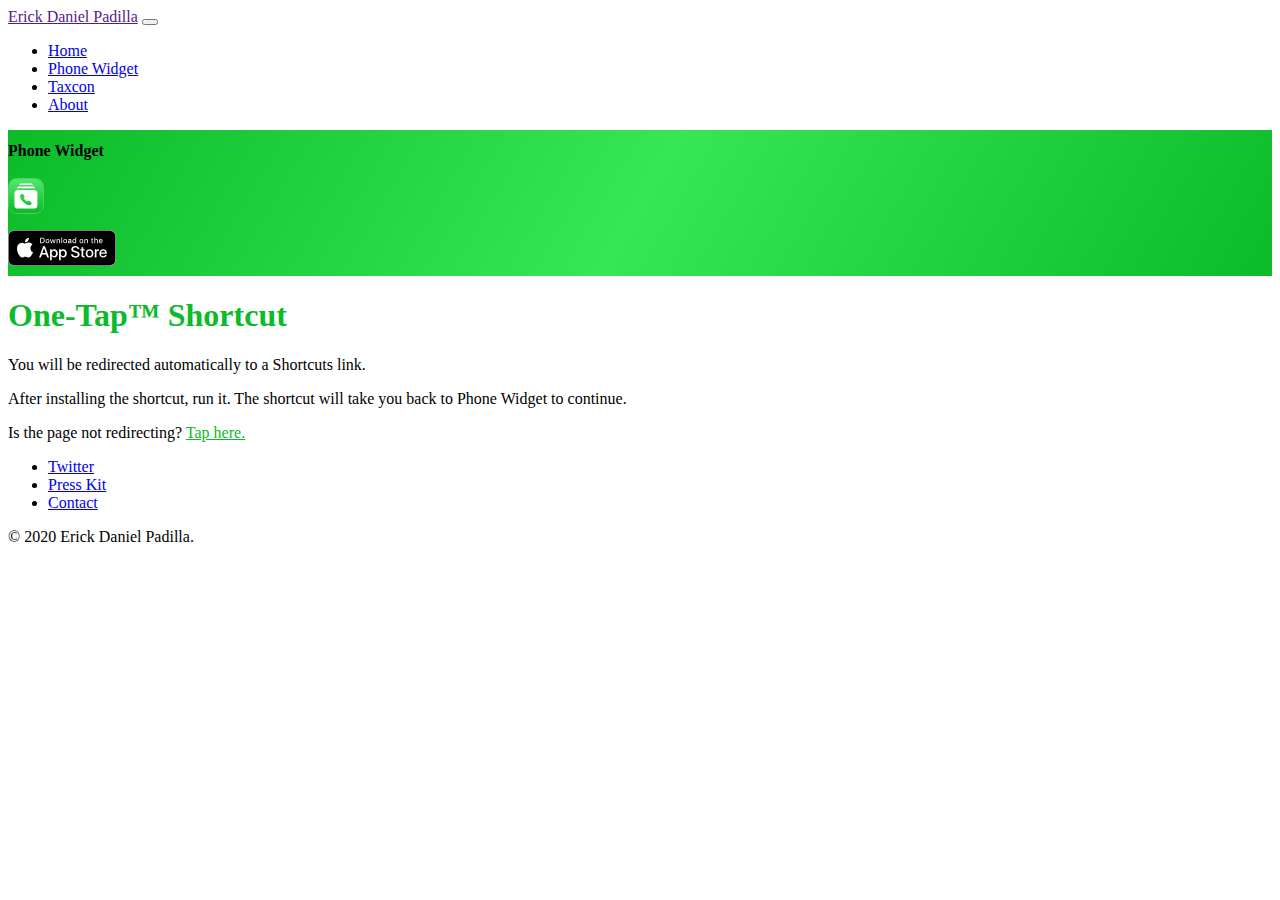
<file: phonewidget/shortcut/index.html>
<!doctype html>
<html lang="en" class="h-100">
  <head>
    <!-- Required meta tags -->
    <meta charset="utf-8">
    <meta name="viewport" content="width=device-width, initial-scale=1, shrink-to-fit=no">

    <!-- Template Metadata -->
    <meta name="author" content="Erick Daniel Padilla" />
    <meta name="copyright" content="2020 Erick Daniel Padilla" />

    <!-- Base URL -->
    <base id="baseurl" href="./../../">
    <meta http-equiv = "refresh" content = "2; url = https://www.icloud.com/shortcuts/d8561310dcd140b5a6a9a93591f95ad8" />

    <!-- Bootstrap CSS -->
    <link rel="stylesheet" href="https://cdn.jsdelivr.net/npm/bootstrap@4.5.3/dist/css/bootstrap.min.css" integrity="sha384-TX8t27EcRE3e/ihU7zmQxVncDAy5uIKz4rEkgIXeMed4M0jlfIDPvg6uqKI2xXr2" crossorigin="anonymous">
    <link href='styles.css' rel='stylesheet'>

    <!-- Bootstrap JavaScript -->
    <script src="https://code.jquery.com/jquery-3.5.1.slim.min.js" integrity="sha384-DfXdz2htPH0lsSSs5nCTpuj/zy4C+OGpamoFVy38MVBnE+IbbVYUew+OrCXaRkfj" crossorigin="anonymous"></script>
    <script src="https://cdn.jsdelivr.net/npm/bootstrap@4.5.3/dist/js/bootstrap.bundle.min.js" integrity="sha384-ho+j7jyWK8fNQe+A12Hb8AhRq26LrZ/JpcUGGOn+Y7RsweNrtN/tE3MoK7ZeZDyx" crossorigin="anonymous"></script>

    <!-- Custom JavaScript -->
    <script src="global.js"></script>

  </head>

  <body class="d-flex flex-column h-100">

    <!-- Metadata -->
    <title>Shortcut - Phone Widget - Erick Daniel Padilla</title>
    <meta name="description" content="Shortcut - Phone Widget - Erick Daniel Padilla"/>

    <!-- Header -->
    <header>
      <nav class="navbar navbar-expand-md navbar-light bg-white">
        <a class="navbar-brand text-dark ml-2" href="">Erick Daniel Padilla</a>
        <button class="navbar-toggler" type="button" data-toggle="collapse" data-target="#navbarCollapse" aria-controls="navbarCollapse" aria-expanded="false" aria-label="Toggle navigation">
          <span class="navbar-toggler-icon"></span>
        </button>
        <div class="collapse navbar-collapse justify-content-end pr-1" id="navbarCollapse">
          <ul class="navbar-nav ">
            <li class="nav-item ml-3">
              <a class="nav-link" href=".">Home</a>
            </li>
            <li class="nav-item ml-3">
              <a class="nav-link" href="phonewidget/">Phone Widget</a>
            </li>
            <li class="nav-item ml-3">
              <a class="nav-link" href="taxcon/">Taxcon</a>
            </li>
            <li class="nav-item ml-3">
              <a class="nav-link" href="about/">About</a>
            </li>
          </ul>
        </div>
      </nav>
    </header>

    <!-- App Header -->
    <div class="header-gradient-green">
      <div class="container-fluid">
        <div class="row">
          <div class="col pr-0" style="padding-top: 12px; padding-bottom: 12px;">
            <strong class="text-left text-light ml-2">Phone Widget</strong>
          </div>
          <div class="col-auto p-0">
            <img style="height: 36px; margin-top: 6px; margin-bottom: 6px;" src="assets/PhoneWidget_icon_mini.svg" alt="Phone Widget Icon">
          </div>
          <div class="col pl-0">
            <a class="float-right" href="" id="appStoreBadge_PW">
              <img style="height: 36px; margin-top: 6px; margin-bottom: 6px;" src="assets/appstorebadge_black.svg" alt="App Store Badge">
            </a>
          </div>
        </div>
      </div>
    </div>

    <!-- Spacer -->
    <div class="mb-5"></div>

    <!-- Site content -->
    <main role="main">
      <div class="container limit">
        <div class="row">
          <div class="col px-4"> <!-- Text content -->

            <h1 id="privacy-policy" class="mb-3 text-green-phonewidget">
              One-Tap™ Shortcut
            </h1>
    
            <p>
              You will be redirected automatically to a Shortcuts link.
            </p>
            <p>
              After installing the shortcut, run it. The shortcut will take you back to Phone Widget to continue.
            </p>

            <p>
              Is the page not redirecting? <a class="text-green-phonewidget" href="https://www.icloud.com/shortcuts/d8561310dcd140b5a6a9a93591f95ad8">Tap here.</a>
            </p>

          </div>
        </div>
      </div>
    </main>

    <!-- Footer -->
    <footer class="footer mt-auto py-3 bg-light">
      <div class="container-sm">
        <div class="row">
          <div class="col">
            <ul class="list-inline float-right">
              <li class="list-inline-item"><a class="text-muted pl-3" href="https://twitter.com/erickdepavo" target="_blank">Twitter</a></li>
              <li class="list-inline-item"><a class="text-muted pl-3" href="/contact">Press Kit</a></li>
              <li class="list-inline-item"><a class="text-muted pl-3" href="/contact">Contact</a></li>
            </ul>
            <p class="text-left text-muted float-left">© 2020 Erick Daniel Padilla.</p>
          </div>
        </div>
      </div>
    </footer>
  </body>
</html>
</file>
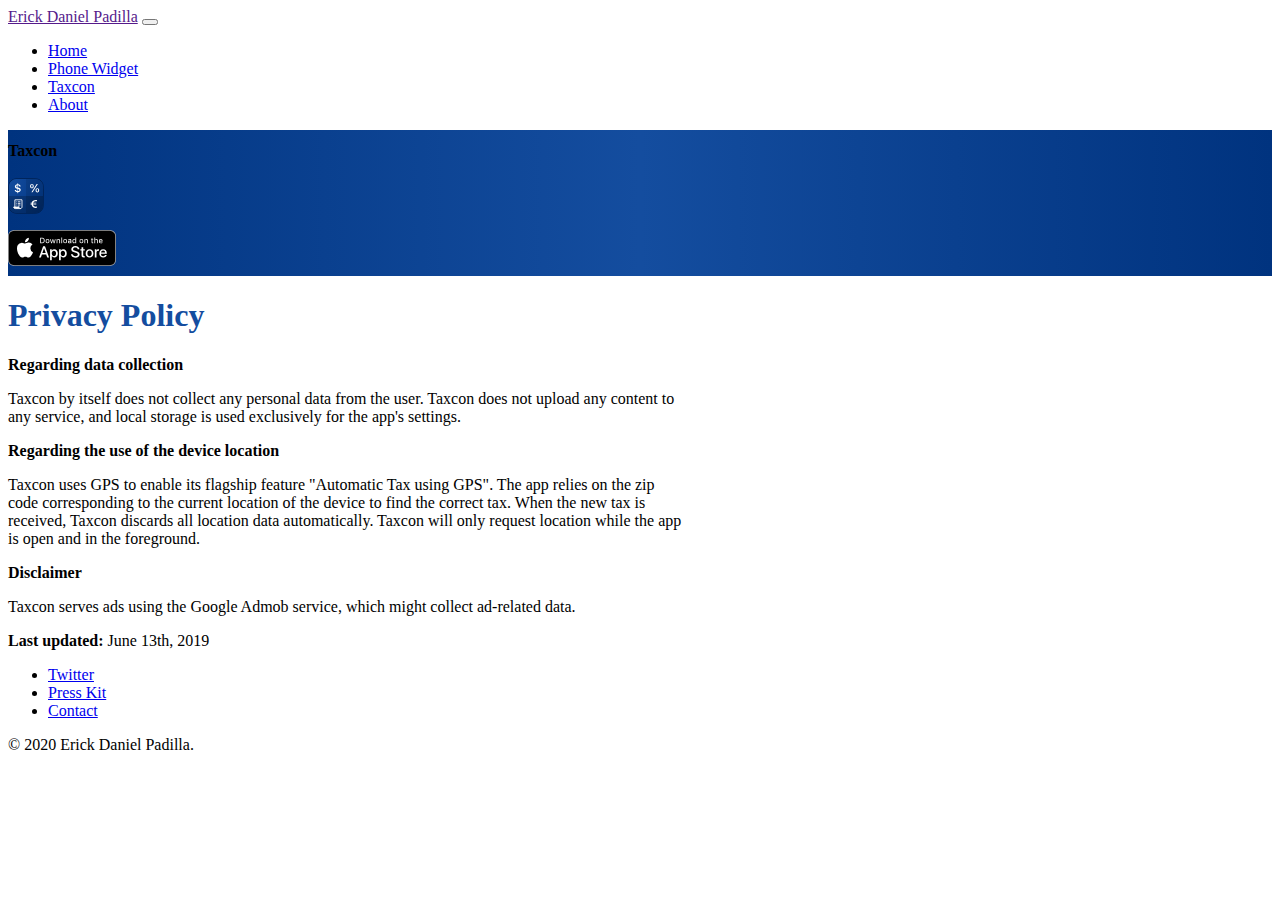
<file: taxcon/privacypolicy/index.html>
<!doctype html>
<html lang="en" class="h-100">
  <head>
    <!-- Required meta tags -->
    <meta charset="utf-8">
    <meta name="viewport" content="width=device-width, initial-scale=1, shrink-to-fit=no">

    <!-- Template Metadata -->
    <meta name="author" content="Erick Daniel Padilla" />
    <meta name="copyright" content="2020 Erick Daniel Padilla" />

    <!-- Base URL -->
    <base id="baseurl" href="./../../">

    <!-- Bootstrap CSS -->
    <link rel="stylesheet" href="https://cdn.jsdelivr.net/npm/bootstrap@4.5.3/dist/css/bootstrap.min.css" integrity="sha384-TX8t27EcRE3e/ihU7zmQxVncDAy5uIKz4rEkgIXeMed4M0jlfIDPvg6uqKI2xXr2" crossorigin="anonymous">
    <link href='styles.css' rel='stylesheet'>

    <!-- Bootstrap JavaScript -->
    <script src="https://code.jquery.com/jquery-3.5.1.slim.min.js" integrity="sha384-DfXdz2htPH0lsSSs5nCTpuj/zy4C+OGpamoFVy38MVBnE+IbbVYUew+OrCXaRkfj" crossorigin="anonymous"></script>
    <script src="https://cdn.jsdelivr.net/npm/bootstrap@4.5.3/dist/js/bootstrap.bundle.min.js" integrity="sha384-ho+j7jyWK8fNQe+A12Hb8AhRq26LrZ/JpcUGGOn+Y7RsweNrtN/tE3MoK7ZeZDyx" crossorigin="anonymous"></script>

    <!-- Custom JavaScript -->
    <script src="global.js"></script>

  </head>

  <body class="d-flex flex-column h-100">

    <!-- Metadata -->
    <title>Privacy Policy - Taxcon - Erick Daniel Padilla</title>
    <meta name="description" content="Privacy Policy - Taxcon - Erick Daniel Padilla"/>

    <!-- Header -->
    <header>
      <nav class="navbar navbar-expand-md navbar-light bg-white">
        <a class="navbar-brand text-dark ml-2" href="">Erick Daniel Padilla</a>
        <button class="navbar-toggler" type="button" data-toggle="collapse" data-target="#navbarCollapse" aria-controls="navbarCollapse" aria-expanded="false" aria-label="Toggle navigation">
          <span class="navbar-toggler-icon"></span>
        </button>
        <div class="collapse navbar-collapse justify-content-end pr-1" id="navbarCollapse">
          <ul class="navbar-nav ">
            <li class="nav-item ml-3">
              <a class="nav-link" href=".">Home</a>
            </li>
            <li class="nav-item ml-3">
              <a class="nav-link" href="phonewidget/">Phone Widget</a>
            </li>
            <li class="nav-item ml-3">
              <a class="nav-link" href="taxcon/">Taxcon</a>
            </li>
            <li class="nav-item ml-3">
              <a class="nav-link" href="about/">About</a>
            </li>
          </ul>
        </div>
      </nav>
    </header>

    <!-- App Header -->
    <div class="header-gradient-blue">
      <div class="container-fluid">
        <div class="row">
          <div class="col pr-0" style="padding-top: 12px; padding-bottom: 12px;">
            <strong class="text-left text-light ml-2">Taxcon</strong>
          </div>
          <div class="col-auto p-0">
            <img style="height: 36px; margin-top: 6px; margin-bottom: 6px;" src="assets/Taxcon_icon_mini.svg" alt="Phone Widget Icon">
          </div>
          <div class="col pl-0">
            <a class="float-right" href="." id="appStoreBadge_TC">
              <img style="height: 36px; margin-top: 6px; margin-bottom: 6px;" src="assets/appstorebadge_black.svg" alt="App Store Badge">
            </a>
          </div>
        </div>
      </div>
    </div>

    <!-- Spacer -->
    <div class="mb-5"></div>

    <!-- Site content -->
    <main role="main">
      <div class="container limit">
        <div class="row">
          <div class="col px-4"> <!-- Text content -->

            <h1 id="privacy-policy" class="mb-3 text-blue-taxcon">
              Privacy Policy
            </h1>
    
            <strong>Regarding data collection</strong>
            <p>
              Taxcon by itself does not collect any personal data from the user. Taxcon does not upload any content to any service, and local storage is used exclusively for the app's settings.
            </p>
            <strong>Regarding the use of the device location</strong>
            <p>
              Taxcon uses GPS to enable its flagship feature "Automatic Tax using GPS". The app relies on the zip code corresponding to the current location of the device to find the correct tax. When the new tax is received, Taxcon discards all location data automatically. Taxcon will only request location while the app is open and in the foreground.
            </p>    
            <strong>Disclaimer</strong>
            <p>
              Taxcon serves ads using the Google Admob service, which might collect ad-related data.
            </p>

            <p class="text-right mt-5 mb-5">
              <b>Last updated:</b> June 13th, 2019
            </p>

          </div>
        </div>
      </div>
    </main>

    <!-- Footer -->
    <footer class="footer mt-auto py-3 bg-light">
      <div class="container-sm">
        <div class="row">
          <div class="col">
            <ul class="list-inline float-right">
              <li class="list-inline-item"><a class="text-muted pl-3" href="https://twitter.com/erickdepavo" target="_blank">Twitter</a></li>
              <li class="list-inline-item"><a class="text-muted pl-3" href="/contact">Press Kit</a></li>
              <li class="list-inline-item"><a class="text-muted pl-3" href="/contact">Contact</a></li>
            </ul>
            <p class="text-left text-muted float-left">© 2020 Erick Daniel Padilla.</p>
          </div>
        </div>
      </div>
    </footer>
  </body>
</html>
</file>
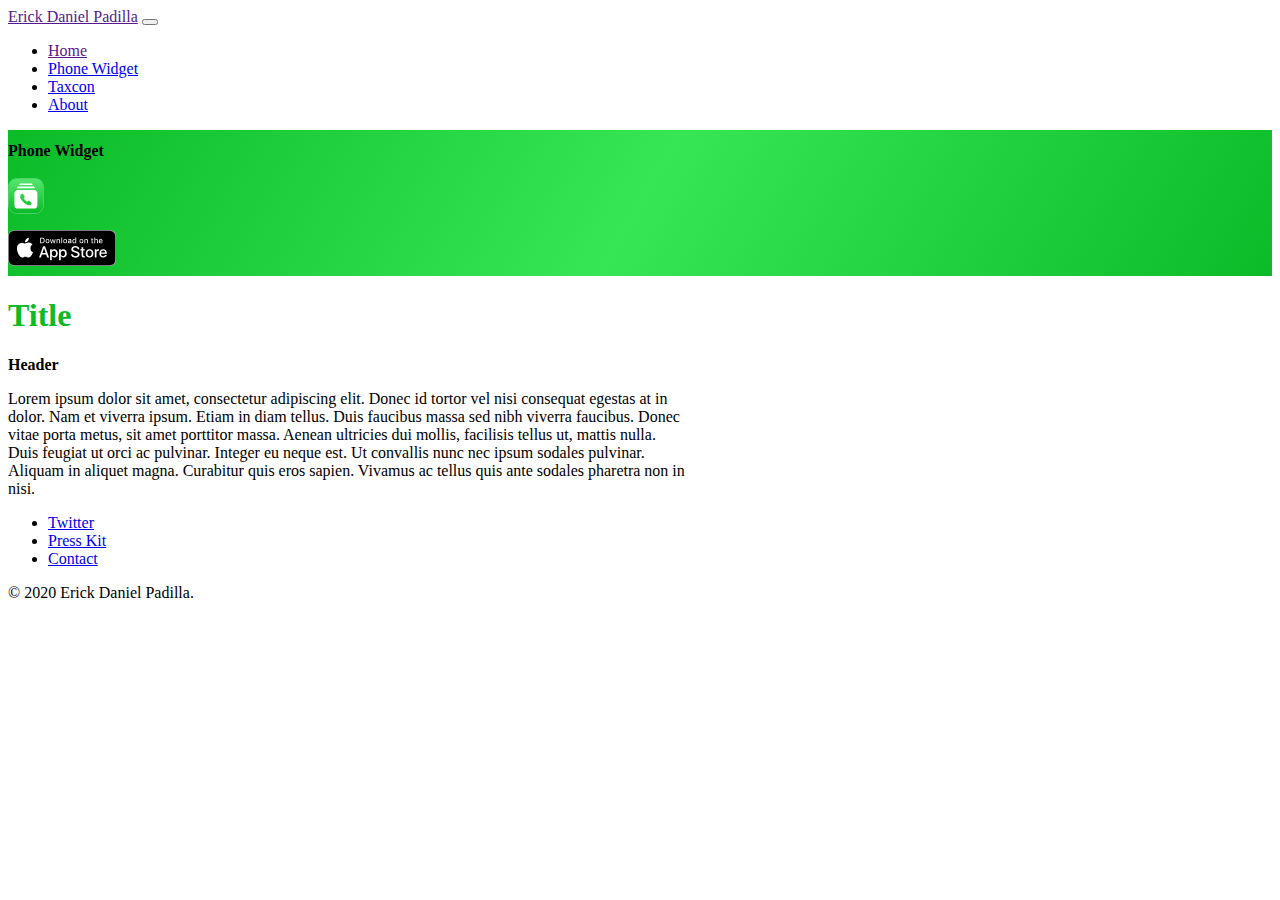
<file: _template.html>
<!doctype html>
<html lang="en" class="h-100">
  <head>
    <!-- Required meta tags -->
    <meta charset="utf-8">
    <meta name="viewport" content="width=device-width, initial-scale=1, shrink-to-fit=no">

    <!-- Template Metadata -->
    <meta name="author" content="Erick Daniel Padilla" />
    <meta name="copyright" content="2020 Erick Daniel Padilla" />

    <!-- Base URL -->
    <base id="baseurl" href="">

    <!-- Bootstrap CSS -->
    <link rel="stylesheet" href="https://cdn.jsdelivr.net/npm/bootstrap@4.5.3/dist/css/bootstrap.min.css" integrity="sha384-TX8t27EcRE3e/ihU7zmQxVncDAy5uIKz4rEkgIXeMed4M0jlfIDPvg6uqKI2xXr2" crossorigin="anonymous">
    <link href='styles.css' rel='stylesheet'>

    <!-- Bootstrap JavaScript -->
    <script src="https://code.jquery.com/jquery-3.5.1.slim.min.js" integrity="sha384-DfXdz2htPH0lsSSs5nCTpuj/zy4C+OGpamoFVy38MVBnE+IbbVYUew+OrCXaRkfj" crossorigin="anonymous"></script>
    <script src="https://cdn.jsdelivr.net/npm/bootstrap@4.5.3/dist/js/bootstrap.bundle.min.js" integrity="sha384-ho+j7jyWK8fNQe+A12Hb8AhRq26LrZ/JpcUGGOn+Y7RsweNrtN/tE3MoK7ZeZDyx" crossorigin="anonymous"></script>

    <!-- Custom JavaScript -->
    <script src="global.js"></script>

  </head>

  <body class="d-flex flex-column h-100">

    <!-- Metadata -->
    <title>Template</title>
    <meta name="description" content="Template Description"/>

    <!-- Header -->
    <header>
      <nav class="navbar navbar-expand-md navbar-light bg-white">
        <a class="navbar-brand text-dark ml-2" href="">Erick Daniel Padilla</a>
        <button class="navbar-toggler" type="button" data-toggle="collapse" data-target="#navbarCollapse" aria-controls="navbarCollapse" aria-expanded="false" aria-label="Toggle navigation">
          <span class="navbar-toggler-icon"></span>
        </button>
        <div class="collapse navbar-collapse justify-content-end pr-1" id="navbarCollapse">
          <ul class="navbar-nav ">
            <li class="nav-item ml-3">
              <a class="nav-link" href="">Home</a>
            </li>
            <li class="nav-item ml-3">
              <a class="nav-link" href="phonewidget/">Phone Widget</a>
            </li>
            <li class="nav-item ml-3">
              <a class="nav-link" href="taxcon/">Taxcon</a>
            </li>
            <li class="nav-item ml-3">
              <a class="nav-link" href="about/">About</a>
            </li>
          </ul>
        </div>
      </nav>
    </header>

    <!-- App Header -->
    <div class="header-gradient-green">
      <div class="container-fluid">
        <div class="row">
          <div class="col pr-0" style="padding-top: 12px; padding-bottom: 12px;">
            <strong class="text-left text-light ml-2">Phone Widget</strong>
          </div>
          <div class="col-auto p-0">
            <img style="height: 36px; margin-top: 6px; margin-bottom: 6px;" src="assets/PhoneWidget_icon_mini.svg" alt="Phone Widget Icon">
          </div>
          <div class="col pl-0">
            <a class="float-right" href="" id="appStoreBadge_PW">
              <img style="height: 36px; margin-top: 6px; margin-bottom: 6px;" src="assets/appstorebadge_black.svg" alt="App Store Badge">
            </a>
          </div>
        </div>
      </div>
    </div>

    <!-- Spacer -->
    <div class="mb-5"></div>

    <!-- Site content -->
    <main role="main">
      <div class="container limit">
        <div class="row">
          <div class="col px-4 mb-5"> <!-- Text content -->

            <h1 id="privacy-policy" class="mb-3 text-green-phonewidget">
              Title
            </h1>
    
            <strong>Header</strong>
            <p class="text-left text-muted">
              Lorem ipsum dolor sit amet, consectetur adipiscing elit. Donec id tortor vel nisi consequat egestas at in dolor. Nam et viverra ipsum. Etiam in diam tellus. Duis faucibus massa sed nibh viverra faucibus.
              Donec vitae porta metus, sit amet porttitor massa. Aenean ultricies dui mollis, facilisis tellus ut, mattis nulla. Duis feugiat ut orci ac pulvinar. Integer eu neque est. Ut convallis nunc nec ipsum sodales pulvinar.
              Aliquam in aliquet magna. Curabitur quis eros sapien. Vivamus ac tellus quis ante sodales pharetra non in nisi.
            </p> 
          </div>
        </div>
      </div>
    </main>

    <!-- Footer -->
    <footer class="footer mt-auto py-3 bg-light">
      <div class="container-sm">
        <div class="row">
          <div class="col">
            <ul class="list-inline float-right">
              <li class="list-inline-item"><a class="text-muted pl-3" href="https://twitter.com/Erickdepavo" target="_blank">Twitter</a></li>
              <li class="list-inline-item"><a class="text-muted pl-3" href="presskit/">Press Kit</a></li>
              <li class="list-inline-item"><a class="text-muted pl-3" href="contact/">Contact</a></li>
            </ul>
            <p class="text-left text-muted float-left">© 2020 Erick Daniel Padilla.</p>
          </div>
        </div>
      </div>
    </footer>
  </body>
</html>
</file>
<file: styles.css>
body, p, a, span, strong {
  font-size: 16px;
}

.limit {
  width: auto;
  max-width: 680px;
}

.limit-small {
  width: auto;
  max-width: 590px;
}

.limit-mini {
  width: auto;
  max-width: 472px;
}

.header-gradient-green {
  background-image: linear-gradient(120deg, #0BBB28 0%, #37E655 50%, #0BBB28 100%);
  background-color: transparent;
}

.header-gradient-blue {
  background-image: linear-gradient(90deg, #00337F 0%, #144D9F 50%, #00337F 100%);
  background-color: transparent;
}

.bg-gradient-green {
  background-image: linear-gradient(120deg, #37E655 0%, #0BBB28 100%);
  background-color: transparent;
}

.bg-gradient-blue {
  background-image: linear-gradient(120deg, #144D9F 0%, #00337F 100%);
  background-color: transparent;
}


/* Text */
.text-app-title {
  font-size: 42px;
}
.text-app-subtitle {
  font-size: 30px;
}

.text-promo-title {
  font-size: 32px;
}
.text-promo-subtitle {
  font-size: 20px;
}

.text-blue-taxcon {
  color: #144D9F;
}
.text-blue-taxcon:hover {
  color: #144D9F;
}
.text-green-phonewidget {
  color: #0BBB28;
}
.text-green-phonewidget:hover {
  color: #0BBB28;
}
</file>
<file: phonewidget/privacypolicy/styles.css>
/* Theme editing
$theme-colors: (
  "primary": #34C759,
  "danger": #FF3B30
);*/

.limit {
  width: auto;
  max-width: 680px;
};

.bg-gradient-blue {
  background-image: linear-gradient(120deg, #84fab0 0%, #8fd3f4 100%);
  background-color: transparent;
};
</file>
